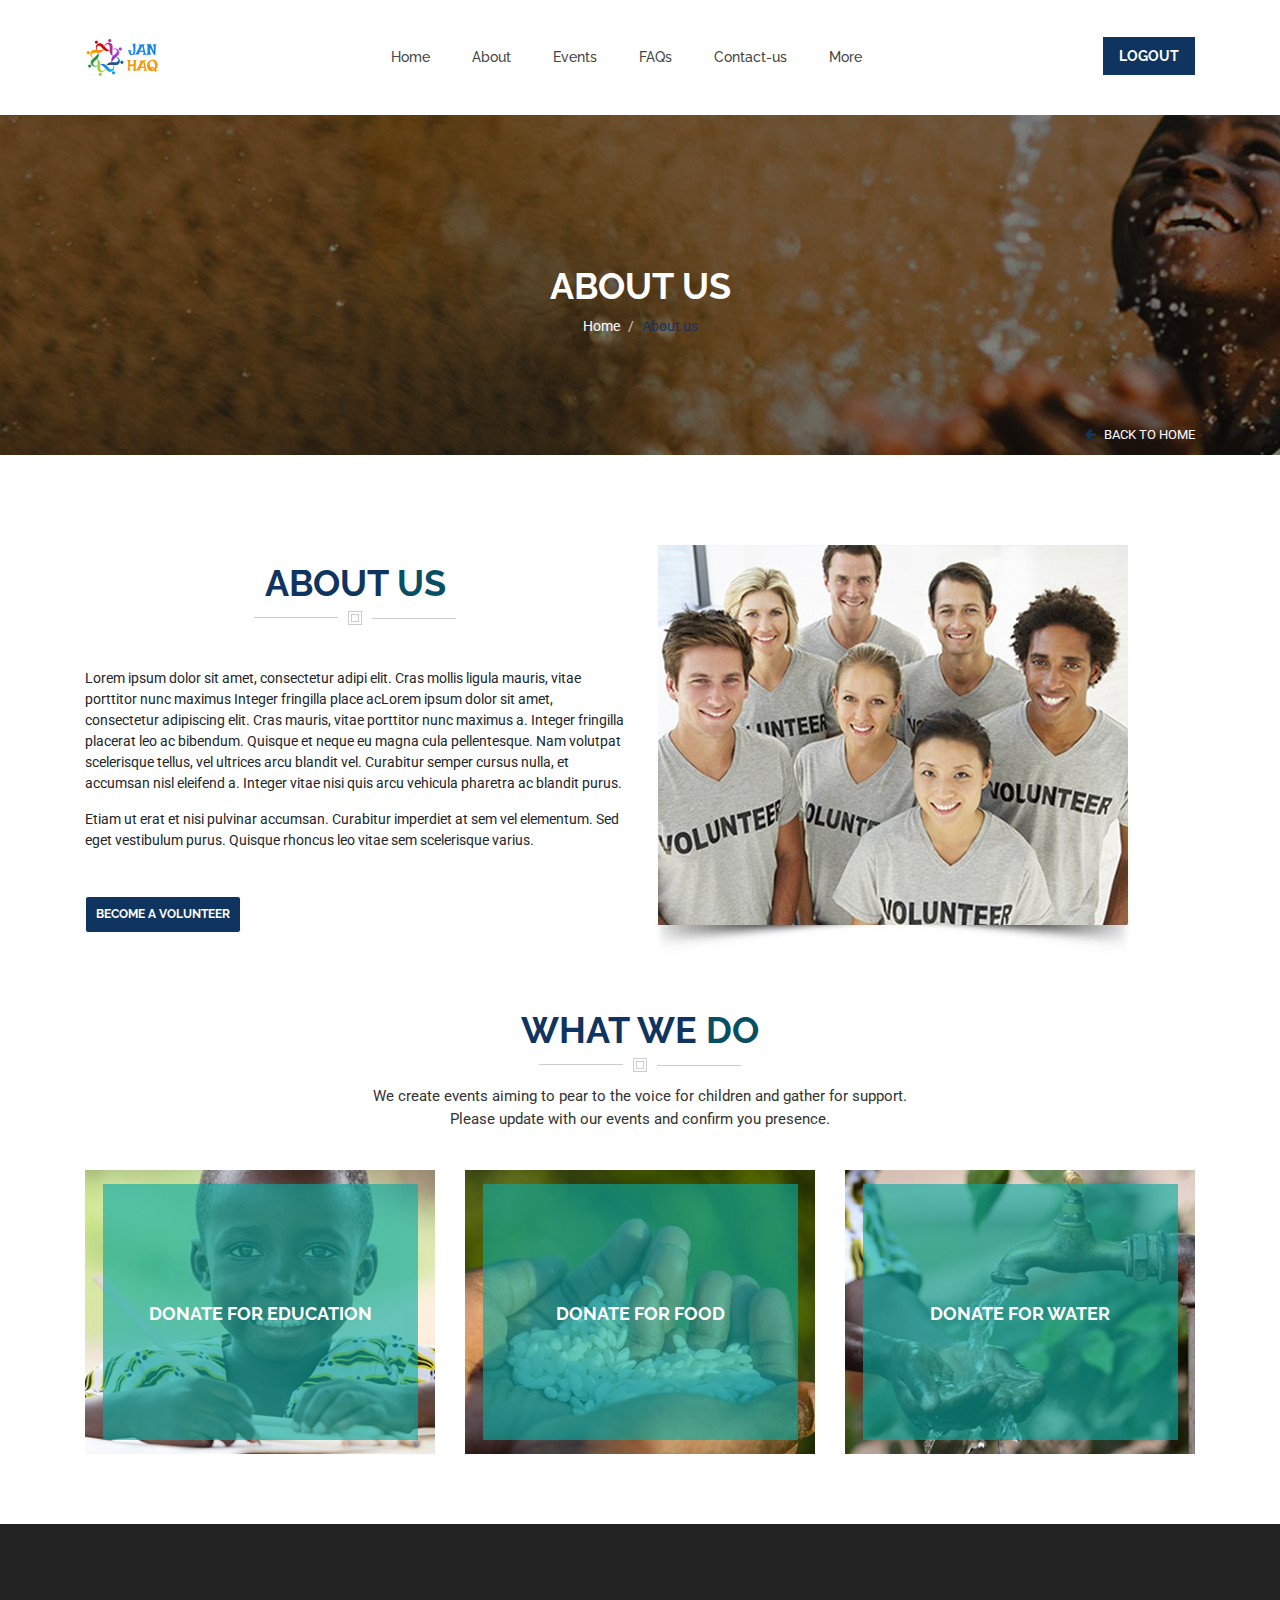
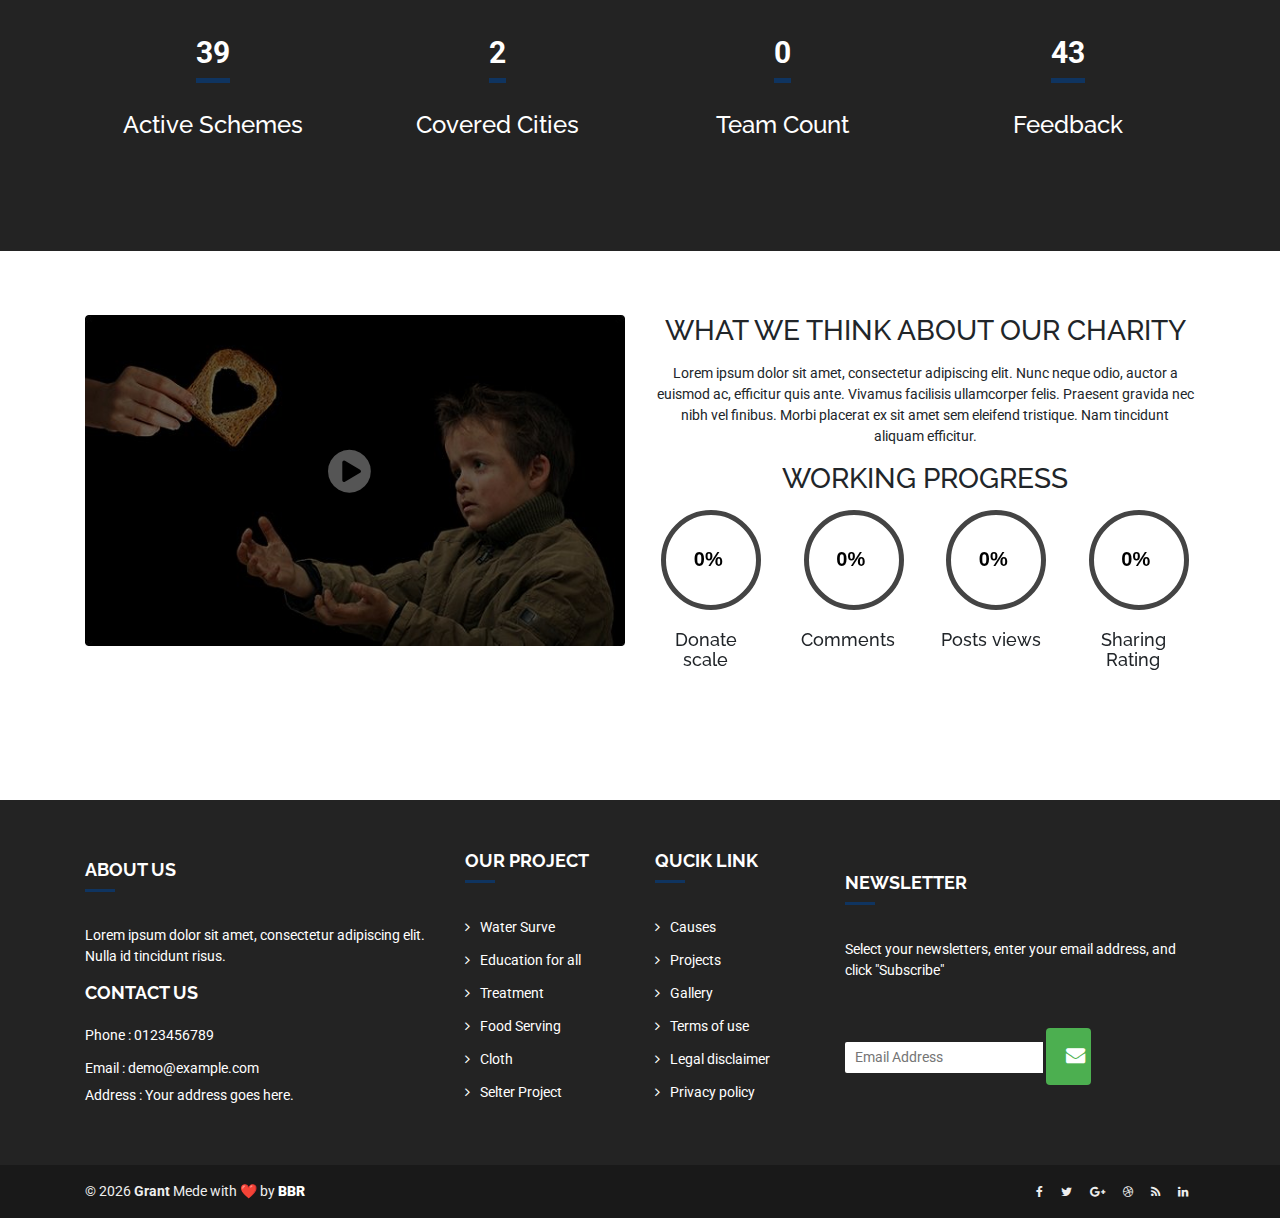
<file: about.html>
<!doctype html>
<html class="no-js" lang="en">
<head>
    <meta charset="utf-8">
    <meta http-equiv="x-ua-compatible" content="ie=edge">
    <title>ABOUT</title>
    <meta name="description" content="">
    <meta name="viewport" content="width=device-width, initial-scale=1">
    <link rel="shortcut icon" type="image/x-icon" href="img/favicon.ico">
    <link rel="stylesheet" href="master.css">
</head>
<body>
    <!-- Start main area -->
    <div class="main-area">
        <!-- Start header -->
        <header>
            <!-- Start header top -->
            <div class="header-top">
                <div class="container">
                    <div class="row">
                        <div class="col-md-5 col-lg-6">
                        </div>
                        <!-- <div class="col-md-7 col-lg-6">
                            <div class="call-to-action">
                                <nav>
                                    <ul>
                                        <li><a href="mailto:demo@example.com"><i class="fa fa-envelope" aria-hidden="true"></i> Email: demo@example.com</a></li>
                                        <li><a href="tel:0123456789"><i class="fa fa-phone" aria-hidden="true"></i> Phone: 0123456789</a></li>
                                    </ul>
                                </nav>
                            </div> -->
                        </div>
                    </div>
                </div>
            </div>
            <!-- End header top -->
            <!-- Start main menu area -->
            <div class="main-menu-area" id="sticker">
                <div class="container">
                    <div class="row">
                        <div class="col-md-3 col-6">
                            <div class="logo ptb-32">
                                <a href="index.html">
                                    <img src="img/Group 12.png" alt="">
                                </a>
                            </div>
                        </div>
                        <div class="col-md-9 col-6 position-relative">
                            <div class="main-menu">
                                <nav>
                                    <ul>
                                        <li><a href="index.html">Home</a></li>
                                        <li><a href="about.html">About</a></li>
                                        <li><a href="schemes.html   ">Events</a></li>
                                        <li><a href="faqs.html">FAQs</a></li>
                                        <li><a href="#">Contact-us</a>
                                            <ul class="drop-menu">
                                                <li><a href="contact-form.html">Contact Form</a></li>
                                                <li><a href="keep-in-touch.html">Keep In Touch</a></li>
                                                <!-- <li><a href="our-sponsors.html">Our Sponsors</a></li> -->
                                                <!-- <li><a href="our-volunteers.html">Our Volunteers</a></li> -->
                                            </ul>
                                        </li>
                                        <li><a href="#">More</a>
                                            <ul class="drop-menu">
                                                    <!-- <li><a href="causes.html">Causes</a></li> -->
                                                    <li><a href="our-gallery.html">Our Gallery</a></li>
                                                    <!-- <li><a href="services.html">Services</a></li> -->
                                                    <!-- <li><a href="comming-events.html">Up Comming Events</a></li> -->
                                                    <!-- <li><a href="what-we-do.html">What we do</a></li> -->
                                            </ul>
                                        </li>
                                    </ul>
                                </nav>
                            </div>
                            <div class="donate-button ptb-32">
                                <a class="waves-effect waves-light" href="https://janhaq-logout.vercel.app/">Logout</a>
                            </div>
                        </div>
                    </div>
                </div>
            </div>
            <!-- End main menu area -->
            <!-- Start mobile menu -->
            <div class="mobile-menu-area">
                <div class="container">
                    <div class="row">
                        <div class="mobile-menu">
                            <nav id="dropdown">
                                <ul class="nav">
                                    <li><a class="home" href="index.html">Home</a></li>
                                    <li><a href="about.html">About</a></li>
                                    <li><a href="faqs.html">FAQs</a>
                                    </li>
                                    <li><a href="#">More</a>
                                        <ul>
                                            <!-- <li><a href="causes.html">Causes</a></li> -->
                                            <li><a href="contact-form.html">Contact Form</a></li>
                                            <li><a href="our-gallery.html">Our Gallery</a></li>
                                            <!-- <li><a href="our-sponsors.html">Our Sponsors</a></li> -->
                                            <!-- <li><a href="our-volunteers.html">Our Volunteers</a></li> -->
                                            <!-- <li><a href="services.html">Services</a></li> -->
                                            <!-- <li><a href="up-comming-events.html">Up Comming Events</a></li> -->
                                            <!-- <li><a href="what-we-do.html">What we do</a></li> -->
                                        </ul>
                                    </li>
                                </ul>
                            </nav>
                        </div>
                    </div>
                </div>
            </div>
            <!-- End mobile menu -->
        </header>
        <!-- End header -->
        <!-- Start page title -->
        <section class="page-title-area">
            <div class="container">
                <div class="row">
                    <div class="col-sm-12 position-relative">
                        <div class="page-title text-center">
                            <h1>About us</h1>
                        </div>
                        <div class="breadcrumbs-area  text-center">
                            <ol class="breadcrumbs">
                                <li><a href="#">Home</a></li>
                                <li class="active">About us</li>
                            </ol>
                        </div>
                        <div class="back-home">
                            <a href="index.html"><i class="fa fa-arrow-left" aria-hidden="true"></i> BACK TO HOME</a>
                        </div>
                    </div>
                </div>
            </div>
        </section>
        <!-- End page title -->
        <!-- Start about content area -->
        <section class="about-content-area pt-90 pb-60">
            <div class="container">
                <div class="row gy-5">
                    <div class="col-lg-6">
                        <div class="about-content">
                            <!-- Start section title -->
                            <div class="section-title text-center">
                                <h2>About <span>Us</span></h2>
                                <img src="img/title-bottom.png" alt="">
                            </div>
                            <!-- End section title -->
                            <p>Lorem ipsum dolor sit amet, consectetur adipi elit. Cras mollis ligula mauris, vitae porttitor nunc maximus Integer fringilla place acLorem ipsum dolor sit amet, consectetur adipiscing elit. Cras mauris, vitae porttitor nunc
                                maximus a. Integer fringilla placerat leo ac bibendum. Quisque et neque eu magna cula pellentesque. Nam volutpat scelerisque tellus, vel ultrices arcu blandit vel. Curabitur semper cursus nulla, et accumsan nisl eleifend
                                a. Integer vitae nisi quis arcu vehicula pharetra ac blandit purus. </p>
                            <p>Etiam ut erat et nisi pulvinar accumsan. Curabitur imperdiet at sem vel elementum. Sed eget vestibulum purus. Quisque rhoncus leo vitae sem scelerisque varius.</p>
                            <div class="about-button btn-lg-f bo-ra-3">
                                <a href="#">Become a Volunteer</a>
                            </div>
                        </div>
                    </div>
                    <div class="col-lg-6">
                        <div class="about-image">
                            <img src="img/about/about-image.jpg" alt="">
                        </div>
                    </div>
                </div>
            </div>
        </section>
        <!-- End about content area -->
        <!-- Start what we do area -->
        <section class="what-we-do-area pb-70">
            <div class="container">
                <div class="row">
                    <!-- Start section title -->
                    <div class="col-sm-12">
                        <div class="section-title text-center">
                            <h2>What We <span>Do</span></h2>
                            <img src="img/title-bottom.png" alt="">
                            <p>We create events aiming to pear to the voice for children and gather for support. <br>Please update with our events and confirm you presence.</p>
                        </div>
                    </div>
                    <!-- End section title -->
                </div>
                <div class="row gy-4 what-we-do">
                    <!-- Start single we do -->
                    <div class="col-lg-4 col-md-6">
                        <div class="single-we-do">
                            <div class="we-do-image">
                                <img src="img/about/we-do-one.jpg" alt="">
                            </div>
                            <div class="we-do-text">
                                <h5>DONATE FOR EDUCATION</h5>
                            </div>
                        </div>
                    </div>
                    <!-- End single we do -->
                    <!-- Start single we do -->
                    <div class="col-lg-4 col-md-6">
                        <div class="single-we-do">
                            <div class="we-do-image">
                                <img src="img/about/we-do-two.jpg" alt="">
                            </div>
                            <div class="we-do-text">
                                <h5>DONATE FOR FOOD</h5>
                            </div>
                        </div>
                    </div>
                    <!-- End single we do -->
                    <!-- Start single we do -->
                    <div class="col-lg-4 col-md-6">
                        <div class="single-we-do">
                            <div class="we-do-image">
                                <img src="img/about/we-do-three.jpg" alt="">
                            </div>
                            <div class="we-do-text">
                                <h5>DONATE FOR WATER</h5>
                            </div>
                        </div>
                    </div>
                    <!-- End single we do -->
                </div>
            </div>
        </section>
        <!-- End what we do area -->
        <!-- Strt finish project -->
        <section class="finish-project ptb-114">
            <div class="container">
                <div class="row">
                    <!-- Start single project -->
                    <div class="col-md-3 col-6">
                        <div class="single-project text-center">
                            <h2 class="counter" data-count="550">0</h2>
                            <h3>Active Schemes</h3>
                        </div>
                    </div>
                    <!-- End single project -->
                    <!-- Start single project -->
                    <div class="col-md-3 col-6">
                        <div class="single-project text-center">
                            <h2 class="counter" data-count="30">0</h2>
                            <h3>Covered Cities</h3>
                        </div>
                    </div>
                    <!-- End single project -->
                    <!-- Start single project -->
                    <div class="col-md-3 col-6">
                        <div class="single-project text-center">
                            <h2 class="counter" data-count="4">0</h2>
                            <h3>Team Count</h3>
                        </div>
                    </div>
                    <!-- End single project -->
                    <!-- Start single project -->
                    <div class="col-md-3 col-6">
                        <div class="single-project text-center">
                            <h2 class="counter" data-count="600">0</h2>
                            <h3>Feedback</h3>
                        </div>
                    </div>
                    <!-- End single project -->
                </div>
            </div>
        </section>
        <!-- End finish project -->
        <!-- Start our volunteers area -->
        <!-- End our volunteers area -->
        <!-- Start video and skil area -->
        <section  section class="video-and-skil-area pb-90">
            <div class="container">
                <div class="row gy-5">
                    <div class="col-lg-6">
                        <div class="about-video">
                            <img src="img/about/video-image.jpg" alt="">
                            <a class="popup-youtube" href="http://www.youtube.com/watch?v=0O2aH4XLbto"><i class="fa fa-play-circle" aria-hidden="true"></i></a>
                        </div>
                    </div>
                    <div class="col-lg-6">
                        <div class="about-skill-text text-center">
                            <br>
                            <br>
                            <br>
                            <h3>WHAT WE THINK ABOUT OUR CHARITY</h3>
                            <p>Lorem ipsum dolor sit amet, consectetur adipiscing elit. Nunc neque odio, auctor a euismod ac, efficitur quis ante. Vivamus facilisis ullamcorper felis. Praesent gravida nec nibh vel finibus. Morbi placerat ex sit amet sem
                                eleifend tristique. Nam tincidunt aliquam efficitur. </p>
                        </div>
                        <div class="about-skill text-center">
                            <h3>WORKING PROGRESS</h3>
                            <div class="row">
                                <!-- single-skill start -->
                                <div class="col-sm-3 col-6">
                                    <div class="single-skill">
                                        <div class="progress-circular">
                                            <input type="text" class="knob" value="0" data-rel="85" data-linecap="round" data-width="100" data-bgcolor="#444444" data-fgcolor="#0AAAA0" data-thickness=".10" data-readonly="true" disabled>
                                            <h4 class="progress-h4">Donate scale</h4>
                                        </div>
                                    </div>
                                </div>
                                <!-- single-skill end -->
                                <!-- single-skill start -->
                                <div class="col-sm-3 col-6">
                                    <div class="single-skill">
                                        <div class="progress-circular">
                                            <input type="text" class="knob" value="0" data-rel="75" data-linecap="round" data-width="100" data-bgcolor="#444444" data-fgcolor="#0AAAA0" data-thickness=".10" data-readonly="true" disabled>
                                            <h4 class="progress-h4">Comments</h4>
                                        </div>
                                    </div>
                                </div>
                                <!-- single-skill end -->
                                <!-- single-skill start -->
                                <div class="col-sm-3 col-6">
                                    <div class="single-skill">
                                        <div class="progress-circular">
                                            <input type="text" class="knob" value="0" data-rel="65" data-linecap="round" data-width="100" data-bgcolor="#444444" data-fgcolor="#0AAAA0" data-thickness=".10" data-readonly="true" disabled>
                                            <h4 class="progress-h4">Posts views</h4>
                                        </div>
                                    </div>
                                </div>
                                <!-- single-skill end -->
                                <!-- single-skill start -->
                                <div class="col-sm-3 col-6">
                                    <div class="single-skill">
                                        <div class="progress-circular">
                                            <input type="text" class="knob" value="0" data-rel="55" data-linecap="round" data-width="100" data-bgcolor="#444444" data-fgcolor="#0AAAA0" data-thickness=".10" data-readonly="true" disabled>
                                            <h4 class="progress-h4">Sharing Rating</h4>
                                        </div>
                                    </div>
                                </div>
                                <!-- single-skill end -->
                            </div>
                        </div>
                    </div>
                </div>
            </div>
        </section>
        <!-- End video and skil area -->
        <!-- Start brand logo area -->
       
        <!-- End brand logo area -->
        <!-- Start footer -->
        <footer>
            <div class="footer-top pt-50 pb-50">
                <div class="footer-widget-area">
                    <div class="container">
                        <div class="row gy-4">
                            <!-- Start footer widget -->
                            <div class="col-sm-6 col-lg-4">
                                <div class="footer-widget widget-one">
                                    <div class="footer-widget-title">
                                        <h3>ABOUT US</h3>
                                    </div>
                                    <div class="widget-about-content">
                                        <p>Lorem ipsum dolor sit amet, consectetur adipiscing elit. Nulla id tincidunt risus. </p>
                                    </div>
                                    <div class="widget-contact-content">
                                        <h3>CONTACT US</h3>
                                        <a href="tel:0123456789">Phone : 0123456789</a>
                                        <a href="mailto:demo@example.com">Email :  demo@example.com</a>
                                        <p>Address : Your address goes here.</p>
                                    </div>
                                </div>
                            </div>
                            <!-- End footer widget -->
                            <!-- Start footer widget -->
                            <div class="col-sm-6 col-lg-2">
                                <div class="footer-widget widget-two">
                                    <div class="footer-widget-title">
                                        <h3>OUR PROJECT</h3>
                                    </div>
                                    <nav>
                                        <ul>
                                            <li><a href="#">Water Surve</a></li>
                                            <li><a href="#">Education for all</a></li>
                                            <li><a href="#">Treatment</a></li>
                                            <li><a href="#">Food Serving</a></li>
                                            <li><a href="#">Cloth</a></li>
                                            <li><a href="#">Selter Project</a></li>
                                        </ul>
                                    </nav>
                                </div>
                            </div>
                            <!-- End footer widget -->
                            <!-- Start footer widget -->
                            <div class="col-sm-6 col-lg-2">
                                <div class="footer-widget widget-two">
                                    <div class="footer-widget-title">
                                        <h3>QUCIK LINK</h3>
                                    </div>
                                    <nav>
                                        <ul>
                                            <li><a href="#">Causes</a></li>
                                            <li><a href="#">Projects</a></li>
                                            <li><a href="#">Gallery</a></li>
                                            <li><a href="#">Terms of use</a></li>
                                            <li><a href="#">Legal disclaimer</a></li>
                                            <li><a href="#">Privacy policy</a></li>
                                        </ul>
                                    </nav>
                                </div>
                            </div>
                            <!-- End footer widget -->
                            <!-- Start footer widget -->
                            <div class="col-sm-6 col-lg-4">
                                <div class="footer-widget widget-four">
                                    <div class="footer-widget-title">
                                        <h3>NEWSLETTER</h3>
                                    </div>
                                    <div class="widget-about-content">
                                        <p>Select your newsletters, enter your email address, and click "Subscribe"</p>
                                    </div>
                                    <div class="newslater">
                                        <form id="mc-form" class="mc-form form">
                                            <input id="mc-email" type="email" autocomplete="off" placeholder="Email Address">
                                            <button id="mc-submit" type="submit"><i class="fa fa-envelope" aria-hidden="true"></i></button>
                                        </form>
                                        <!-- mailchimp-alerts Start -->
                                        <div class="mailchimp-alerts text-centre">
                                            <div class="mailchimp-submitting"></div>
                                            <!-- mailchimp-submitting end -->
                                            <div class="mailchimp-success"></div>
                                            <!-- mailchimp-success end -->
                                            <div class="mailchimp-error"></div>
                                            <!-- mailchimp-error end -->
                                        </div>
                                        <!-- mailchimp-alerts end -->
                                    </div>
                                </div>
                            </div>
                            <!-- End footer widget -->
                        </div>
                    </div>
                </div>
            </div>
            <div class="footer-bottom">
                <div class="container">
                    <div class="row">
                        <div class="col-md-8">
                            <div class="copyright">
                                <p> &copy;
                                    <script>
                                        document.write(new Date().getFullYear() + ' ');
                                    </script> <strong> Grant  </strong> Mede with ❤️ by <a href="#" target="_blank"><strong>BBR</strong></a></a>
                                </p>
                            </div>
                        </div>
                        <div class="col-md-4">
                            <div class="footer-social">
                                <nav>
                                    <ul>
                                        <li><a href="#"><i class="fa fa-facebook" aria-hidden="true"></i></a></li>
                                        <li><a href="#"><i class="fa fa-twitter" aria-hidden="true"></i></a></li>
                                        <li><a href="#"><i class="fa fa-google-plus" aria-hidden="true"></i></a></li>
                                        <li><a href="#"><i class="fa fa-dribbble" aria-hidden="true"></i></a></li>
                                        <li><a href="#"><i class="fa fa-rss" aria-hidden="true"></i></a></li>
                                        <li><a href="#"><i class="fa fa-linkedin" aria-hidden="true"></i></a></li>
                                    </ul>
                                </nav>
                            </div>
                        </div>
                    </div>
                    <div class="" id="back-top"></div>
                </div>
            </div>
        </footer>
        <!-- End footer -->

    </div>
    <!-- End main area -->
    <!-- modernizr-3.6.0.min js
		============================================ -->
    <script src="js/vendor/modernizr-3.6.0.min.js"></script>

    <!-- jquery-3.6.0.min js
		============================================ -->
    <script src="js/vendor/jquery-3.6.0.min.js"></script>

    <!-- jquery-migrate-3.3.2.min js
		============================================ -->
    <script src="js/vendor/jquery-migrate-3.3.2.min.js"></script>

    <!-- bootstrap js
		============================================ -->
    <script src="js/bootstrap.bundle.min.js"></script>

    <!-- owl.carousel.min js
		============================================ -->
    <script src="js/owl.carousel.min.js"></script>

    <!-- jquery.nivo.slider.pack js
		============================================ -->
    <script src="js/jquery.nivo.slider.pack.js"></script>

    <!-- jquery.mixitup.min js
        ============================================ -->
    <script src="js/jquery.mixitup.min.js"></script>

    <!-- jquery.magnific-popup.min js
        ============================================ -->
    <script src="js/jquery.magnific-popup.min.js"></script>

    <!-- jquery.meanmenu js
        ============================================ -->
    <script src="js/jquery.meanmenu.js"></script>

    <!-- jquery.knob js
        ============================================ -->
    <script src="js/knob.js"></script>

    <!-- knob js
        ============================================ -->
    <script src="js/appear.js"></script>

    <!-- jquery.syotimer.min js
        ============================================ -->
    <script src="js/jquery.syotimer.min.js"></script>

    <!-- wow js
		============================================ -->
    <script src="js/wow.js"></script>

    <!-- jquery.scrollUp.min js
        ============================================ -->
    <script src="js/jquery.scrollUp.min.js"></script>

    <!-- jquery.ajaxchimp.min js
        ============================================ -->
    <script src="js/jquery.ajaxchimp.min.js"></script>

    <!-- plugins js
		============================================ -->
    <script src="js/plugins.js"></script>

    <script>
        new WOW().init();
    </script>

    <!-- styleswitch js
        ============================================ -->
    <script src="js/styleswitch.js"></script>

    <!-- main js
		============================================ -->
    <script src="js/main.js"></script>
</body>

</html>
</file>
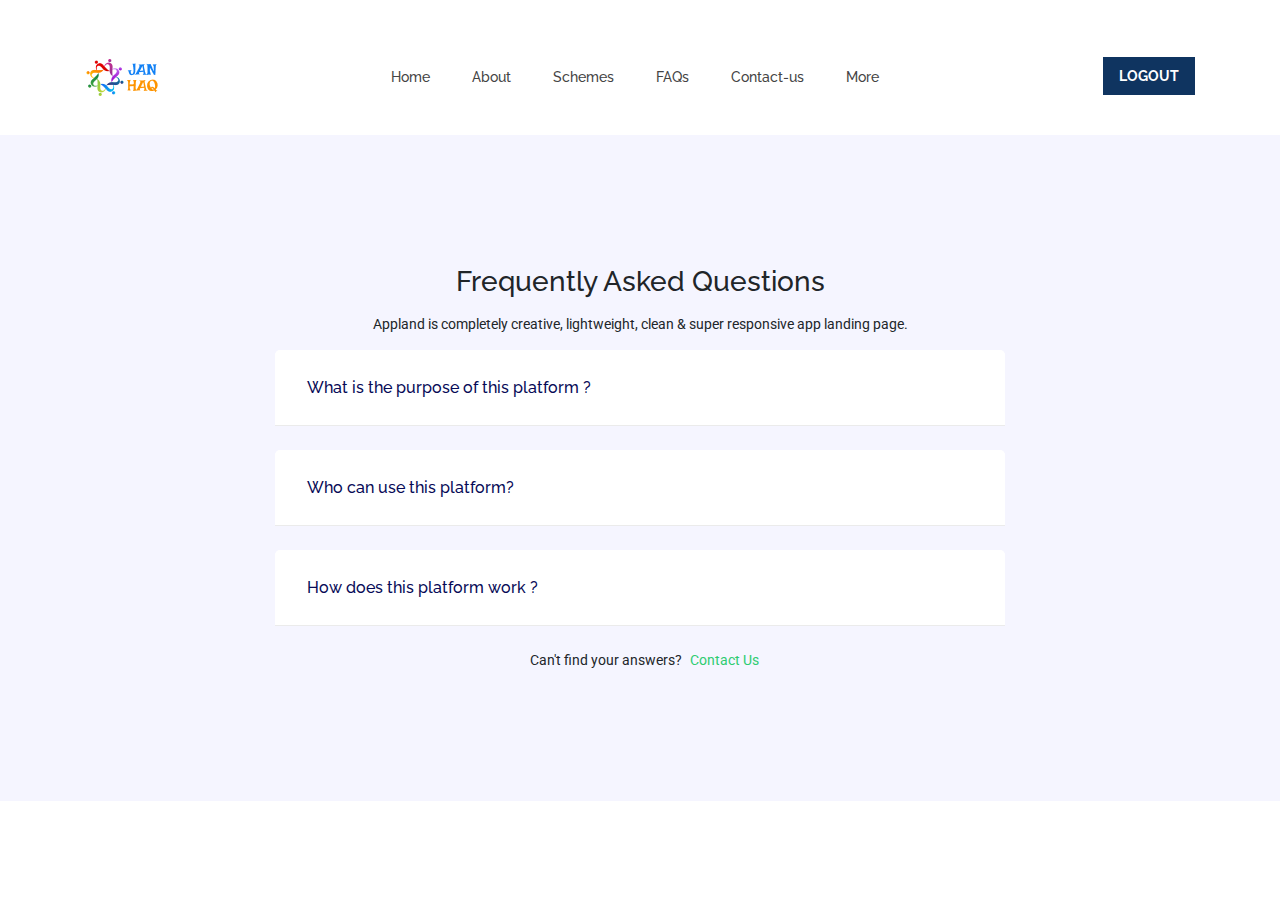
<file: faqs.html>
<!doctype html>
<html class="no-js" lang="en">
<head>
    <meta charset="utf-8">
    <meta http-equiv="x-ua-compatible" content="ie=edge">
    <title>FAQs</title>
    <meta name="description" content="">
    <meta name="viewport" content="width=device-width, initial-scale=1">
    <link rel="shortcut icon" type="image/x-icon" href="img/favicon.ico">
    <link rel="stylesheet" href="master.css">
    <link rel="stylesheet" href="./css/faq.css">
</head>
<body>
    <!-- Start main area -->
    <div class="main-area">
        <!-- Start header -->
        <header>
            <!-- Start header top -->
            <div class="header-top">
                <div class="container">
                    <div class="row">
                        <div class="col-md-5 col-lg-6">
                           
                        </div>
                        <div class="col-md-7 col-lg-6">
                           </div>
                    </div>
                </div>
            </div>
            <!-- End header top -->
            <!-- Start main menu area -->
            <div class="main-menu-area" id="sticker">
                <div class="container">
                    <div class="row">
                        <div class="col-md-3 col-6">
                            <div class="logo ptb-32">
                                <a href="index.html">
                                    <img src="img/Group 12.png" alt="">
                                </a>
                            </div>
                        </div>
                        <div class="col-md-9 col-6 position-relative">
                            <div class="main-menu">
                                <nav>
                                    <ul>
                                        <li><a href="index.html">Home</a></li>
                                        <li><a href="about.html">About</a></li>
                                        <!-- about.html -->
                                        <li><a href="schemes.html">Schemes</a></li>
                                        <!-- events.html -->
                                        <li><a href="faqs.html">FAQs</a></li>
                                        <!-- blog-details.html -->
                                        <li><a href="#">Contact-us</a>
                                            <ul class="drop-menu">
                                                <li><a href="contact-form.html">Contact Form</a></li>
                                                <li><a href="keep-in-touch.html">Keep In Touch</a></li>
                                                <!-- <li><a href="our-sponsors.html">Our Sponsors</a></li> -->
                                                <!-- <li><a href="our-volunteers.html">Our Volunteers</a></li> -->
                                            </ul>
                                        </li>
                                        <li><a href="#">More</a>
                                            <ul class="drop-menu">
                                                    <!-- <li><a href="causes.html">Causes</a></li> -->
                                                    <li><a href="our-gallery.html">Gallery</a></li>
                                            </ul>
                                        </li>
                                    </ul>
                                </nav>
                            </div>
                            <div class="donate-button ptb-32">
                                <a class="waves-effect waves-light" href="https://hackathon-piic-login.vercel.app/index.html/">Logout</a>
                            </div>
                        </div>
                    </div>
                </div>
            </div>
            <!-- End main menu area -->
            <!-- Start mobile menu -->
            <div class="mobile-menu-area">
                <div class="container">
                    <div class="row">
                        <div class="mobile-menu">
                            <nav id="dropdown">
                                <ul class="nav">
                                    <li><a class="home" href="index.html">Home</a></li>
                                    <li><a href="about.html">About</a></li>
                                    <li><a href="faqs.html">FAQs</a>
                                    </li>
                                    <li><a href="#">More</a>
                                        <ul>
                                            <!-- <li><a href="causes.html">Causes</a></li> -->
                                            <li><a href="contact-form.html">Contact Form</a></li>
                                            <li><a href="our-gallery.html">Gallery</a></li>

                                        </ul>
                                    </li>
                                </ul>
                            </nav>
                        </div>
                    </div>
                </div>
            </div>
            <!-- End mobile menu -->
        </header>
<!-- <body style="margin-left: 30px;"> -->

       <div class="faq_area section_padding_130" id="faq">
        <div class="container">
            <div class="row justify-content-center">
                <div class="col-12 col-sm-8 col-lg-6">
                    <!-- Section Heading-->
                    <div class="section_heading text-center wow fadeInUp" data-wow-delay="0.2s" style="visibility: visible; animation-delay: 0.2s; animation-name: fadeInUp;">
                        <h3><span>Frequently </span> Asked Questions</h3>
                        <p>Appland is completely creative, lightweight, clean &amp; super responsive app landing page.</p>
                        <div class="line"></div>
                    </div>
                </div>
            </div>
            <div class="row justify-content-center">
                <!-- FAQ Area-->
                <div class="col-12 col-sm-10 col-lg-8">
                    <div class="accordion faq-accordian" id="faqAccordion">
                        <div class="card border-0 wow fadeInUp" data-wow-delay="0.2s" style="visibility: visible; animation-delay: 0.2s; animation-name: fadeInUp;">
                            <div class="card-header" id="headingOne">
                                <h6 class="mb-0 collapsed" data-toggle="collapse" data-target="#collapseOne" aria-expanded="true" aria-controls="collapseOne">What is the purpose of this platform ?<span class="lni-chevron-up"></span></h6>
                            </div>
                            <div class="collapse" id="collapseOne" aria-labelledby="headingOne" data-parent="#faqAccordion">
                                <div class="card-body">
                                    <p>This platform aims to provide information and simplify the process for beneficiaries to access government schemes and programs.</p>
                                </div>
                            </div>
                        </div>
                        <div class="card border-0 wow fadeInUp" data-wow-delay="0.3s" style="visibility: visible; animation-delay: 0.3s; animation-name: fadeInUp;">
                            <div class="card-header" id="headingTwo">
                                <h6 class="mb-0 collapsed" data-toggle="collapse" data-target="#collapseTwo" aria-expanded="true" aria-controls="collapseTwo">Who can use this platform? <span class="lni-chevron-up"></span></h6>
                            </div>
                            <div class="collapse" id="collapseTwo" aria-labelledby="headingTwo" data-parent="#faqAccordion">
                                <div class="card-body">
                                    <p>Anyone who is eligible for government schemes and programs can use this platform to access information and apply for benefits.</p>
                                    
                                </div>
                            </div>
                        </div>
                        <div class="card border-0 wow fadeInUp" data-wow-delay="0.4s" style="visibility: visible; animation-delay: 0.4s; animation-name: fadeInUp;">
                            <div class="card-header" id="headingThree">
                                <h6 class="mb-0 collapsed" data-toggle="collapse" data-target="#collapseThree" aria-expanded="true" aria-controls="collapseThree">How does this platform work ?<span class="lni-chevron-up"></span></h6>
                            </div>
                            <div class="collapse" id="collapseThree" aria-labelledby="headingThree" data-parent="#faqAccordion">
                                <div class="card-body">
                                    <p>The platform provides information about government schemes and programs, including eligibility criteria, application processes, required documents, and other relevant details. It also provides a streamlined process for beneficiaries to apply for benefits, track their applications, and receive updates on the status of their applications.</p>
                                </div>
                            </div>
                        </div>
                    </div>


                    <!-- Support Button-->
                    <div class="support-button text-center d-flex align-items-center justify-content-center mt-4 wow fadeInUp" data-wow-delay="0.5s" style="visibility: visible; animation-delay: 0.5s; animation-name: fadeInUp;">
                        <i class="lni-emoji-sad"></i>
                        <p class="mb-0 px-2">Can't find your answers?</p>
                        <a href="contact-form.html"> Contact us</a>
                    </div>
                </div>
            </div>
        </div>
    </div>
    <script src="http://code.jquery.com/jquery-1.10.2.min.js"></script>
<script src="https://cdn.jsdelivr.net/npm/bootstrap@4.5.0/dist/js/bootstrap.bundle.min.js"></script>
<script type="text/javascript">
	
</script>
</body>
</html>
</file>
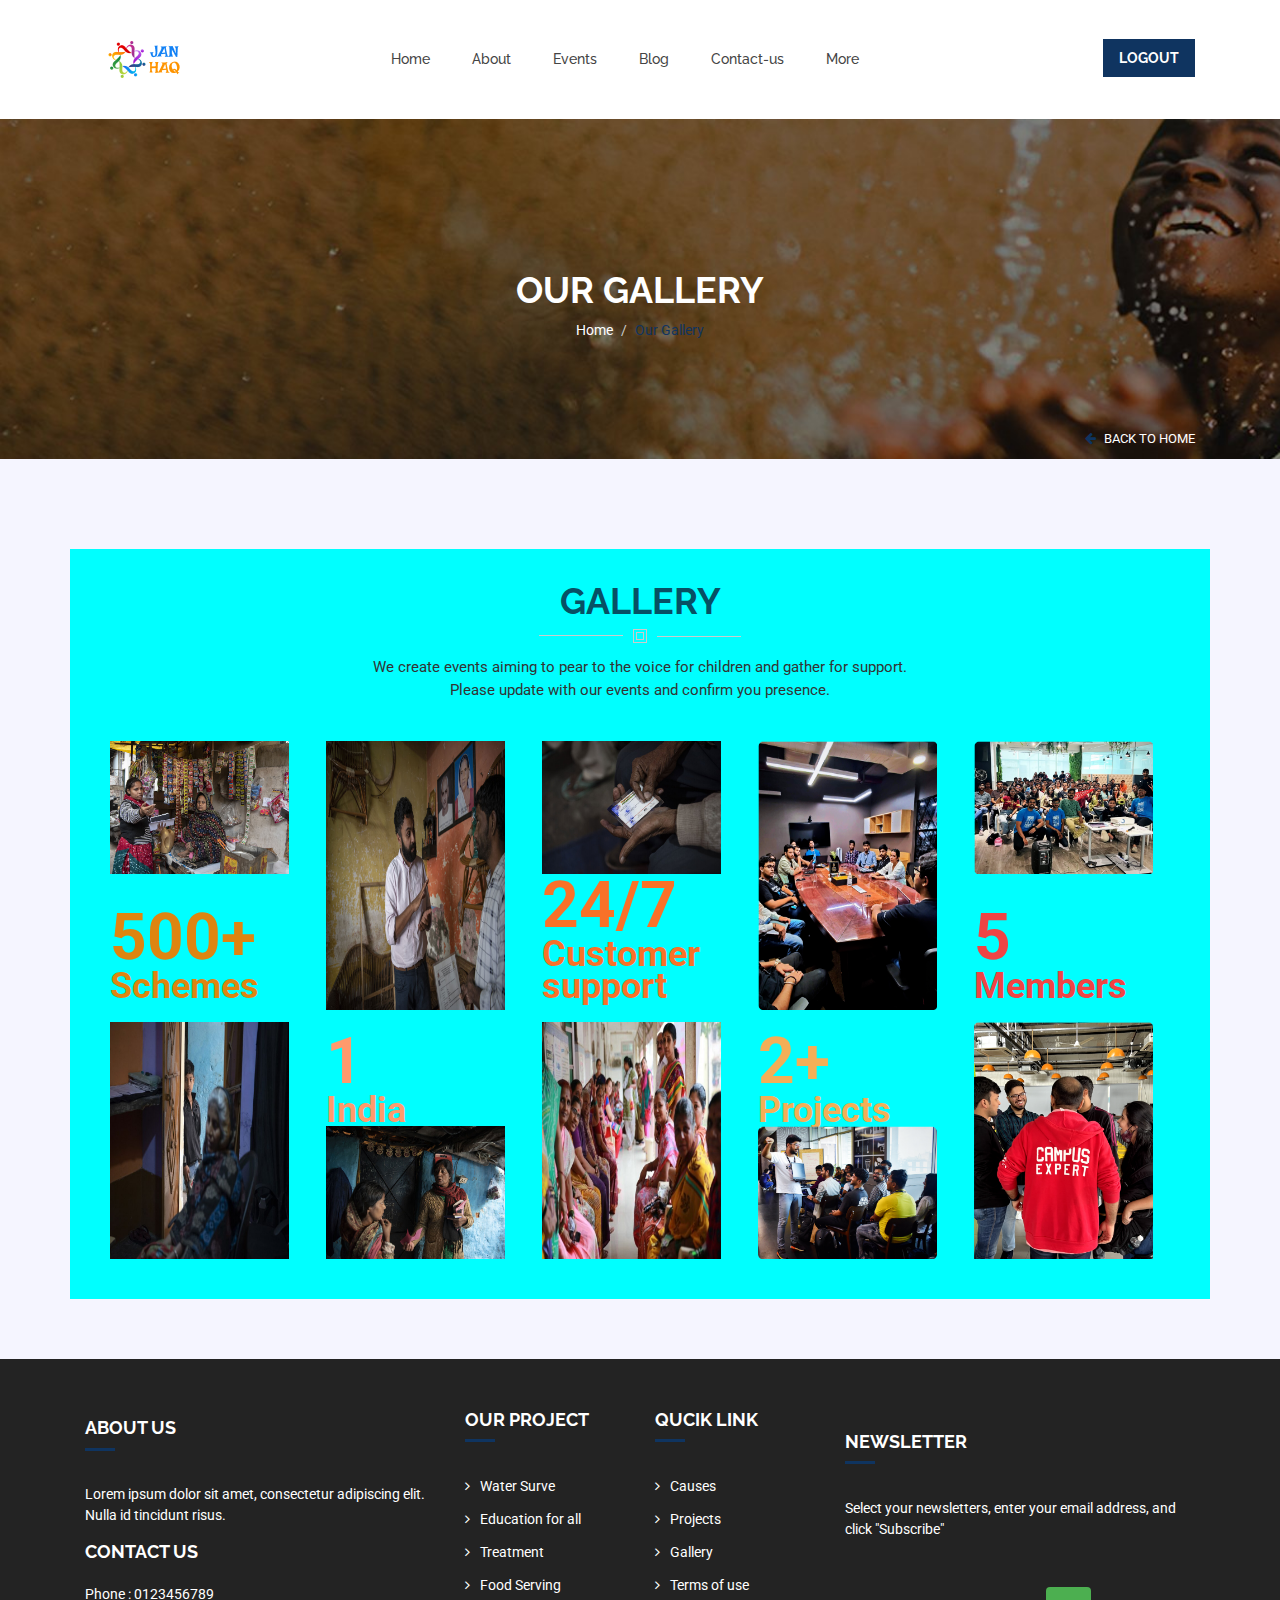
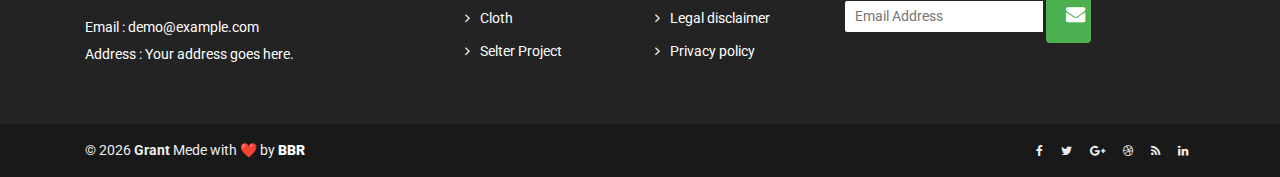
<file: our-gallery.html>
<!doctype html>
<html class="no-js" lang="en">
<head>
    <meta charset="utf-8">
    <meta http-equiv="x-ua-compatible" content="ie=edge">
    <title>OUR GALLERY</title>
    <meta name="description" content="">
    <meta name="viewport" content="width=device-width, initial-scale=1">
    <link rel="shortcut icon" type="image/x-icon" href="img/favicon.ico">
    <link rel="stylesheet" href="master.css">
</head>
<body>
    <!-- Start main area -->
    <div class="main-area">
        <!-- Start header -->
        <header>
            <!-- Start header top -->
            <div class="header-top">
                <div class="container">
                    <div class="row">
                        <div class="col-md-5 col-lg-6">
                            <!-- <div class="top-social">
                                <nav>
                                    <ul>
                                        <li><a href="#">Follow Us On:</a></li>
                                        <li><a href="#"><i class="fa fa-facebook" aria-hidden="true"></i></a></li>
                                        <li><a href="#"><i class="fa fa-twitter" aria-hidden="true"></i></a></li>
                                        <li><a href="#"><i class="fa fa-google-plus" aria-hidden="true"></i></a></li>
                                        <li><a href="#"><i class="fa fa-dribbble" aria-hidden="true"></i></a></li>
                                        <li><a href="#"><i class="fa fa-rss" aria-hidden="true"></i></a></li>
                                        <li><a href="#"><i class="fa fa-linkedin" aria-hidden="true"></i></a></li>
                                    </ul>
                                </nav> -->
                            <!-- </div> -->
                        </div>
                        <!-- <div class="col-md-7 col-lg-6">
                            <div class="call-to-action">
                                <nav>
                                    <ul>
                                        <li><a href="mailto:demo@example.com"><i class="fa fa-envelope" aria-hidden="true"></i> Email: demo@example.com</a></li>
                                        <li><a href="tel:0123456789"><i class="fa fa-phone" aria-hidden="true"></i> Phone: 0123456789</a></li>
                                    </ul>
                                </nav>
                            </div> -->
                        <!-- </div> -->
                    </div>
                </div>
            </div>
            <!-- End header top -->
            <!-- Start main menu area -->
            <div class="main-menu-area" id="sticker">
                <div class="container">
                    <div class="row">
                        <div class="col-md-3 col-6">
                            <div class="logo ptb-32">
                                <a href="index.html">
                                    <img src="img/logo.png" alt="">
                                </a>
                            </div>
                        </div>
                        <div class="col-md-9 col-6 position-relative">
                            <div class="main-menu">
                                <nav>
                                    <ul>
                                        <li><a href="index.html">Home</a></li>
                                        <li><a href="about.html">About</a></li>
                                        <li><a href="schemes.html">Events</a></li>
                                        <li><a href="faqs.html">Blog</a></li>
                                        <li><a href="#">Contact-us</a>
                                            <ul class="drop-menu">
                                                <li><a href="contact-form.html">Contact Form</a></li>
                                                <li><a href="keep-in-touch.html">Keep In Touch</a></li>
                                                <!-- <li><a href="our-sponsors.html">Our Sponsors</a></li> -->
                                                <!-- <li><a href="our-volunteers.html">Our Volunteers</a></li> -->
                                            </ul>
                                        </li>
                                        <li><a href="#">More</a>
                                            <ul class="drop-menu">
                                                    <!-- <li><a href="causes.html">Causes</a></li> -->
                                                    <li><a href="our-gallery.html">Our Gallery</a></li>
                                                    <!-- <li><a href="services.html">Services</a></li> -->
                                                    <!-- <li><a href="up-comming-events.html">Up Comming Events</a></li> -->
                                                    <!-- <li><a href="what-we-do.html">What we do</a></li> -->
                                            </ul>
                                        </li>
                                    </ul>
                                </nav>
                            </div>
                            <div class="donate-button ptb-32">
                                <a class="waves-effect waves-light" href="">Logout</a>
                            </div>
                        </div>
                    </div>
                </div>
            </div>
            <!-- End main menu area -->
            <!-- Start mobile menu -->
            <div class="mobile-menu-area">
                <div class="container">
                    <div class="row">
                        <div class="mobile-menu">
                            <nav id="dropdown">
                                <ul class="nav">
                                    <li><a class="home" href="index.html">Home</a></li>
                                    <li><a href="about.html">About</a></li>
                                    <li><a href="faqs.html">FAQs</a>
                                    </li>
                                    <li><a href="#">More</a>
                                        <ul>
                                            <!-- <li><a href="causes.html">Causes</a></li> -->
                                            <li><a href="contact-form.html">Contact Form</a></li>
                                            <li><a href="our-gallery.html">Our Gallery</a></li>
                                            <!-- <li><a href="our-sponsors.html">Our Sponsors</a></li> -->
                                            <!-- <li><a href="our-volunteers.html">Our Volunteers</a></li> -->
                                            <!-- <li><a href="services.html">Services</a></li> -->
                                            <!-- <li><a href="up-comming-events.html">Up Comming Events</a></li> -->
                                            <!-- <li><a href="what-we-do.html">What we do</a></li> -->
                                        </ul>
                                    </li>
                                </ul>
                            </nav>
                        </div>
                    </div>
                </div>
            </div>
            <!-- End mobile menu -->
        </header>
        <!-- End header -->
        <!-- Start page title -->
        <section class="page-title-area">
            <div class="container">
                <div class="row">
                    <div class="col-sm-12 position-relative">
                        <div class="page-title text-center">
                            <h1>Our Gallery</h1>
                        </div>
                        <div class="breadcrumbs-area  text-center">
                            <ol class="breadcrumbs">
                                <li><a href="#">Home</a></li>
                                <li class="active">Our Gallery</li>
                            </ol>
                        </div>
                        <div class="back-home">
                            <a href="index.html"><i class="fa fa-arrow-left" aria-hidden="true"></i> BACK TO HOME</a>
                        </div>
                    </div>
                </div>
            </div>
        </section>
        <!-- End page title -->
        <!-- Start our gallery -->
        <section class="our-gallery pt-90 pb-60" style="background-color: #F5F5FF;">
            <div class="container" style="background-color: aqua; padding: 40px;" >
                <div class="row">
                    <!-- Start section title -->
                    <div class="col-sm-12">
                        <div class="section-title text-center">
                            <h2><span>Gallery</span></h2>
                            <img src="img/title-bottom.png" alt="">
                            <p>We create events aiming to pear to the voice for children and gather for support. <br>Please update with our events and confirm you presence.</p>
                        </div>
                    </div>
                    <!-- End section title -->
                        <div data-chakra-component="CFlex" class="css-10ypb2t" data-v-0414cb43>
                            <div data-chakra-component="CGrid" class="css-sou0d8" data-v-0414cb43>
                                <div data-chakra-component="CGridItem" class="css-12lxn60" data-v-0414cb43>
                                    <div data-chakra-component="CFlex" class="css-1b6n4o1" data-v-0414cb43><img src="Hackitsapiens.tech/flop/img/1.22fd359.jpg" data-v-0414cb43>
                                        <div data-chakra-component="CBox" class="css-muh9sz" data-v-0414cb43>
                                            <div class="number hackers" data-v-0414cb43>500+</div>
                                            <div mt="2rem" class="category hackers" data-v-0414cb43>Schemes</div>
                                        </div>
                                    </div>
                                </div>
                                <div data-chakra-component="CGridItem" class="css-17wiz92" data-v-0414cb43><img src="Hackitsapiens.tech/flop/img/2.7bef3a5.jpg" data-v-0414cb43></div>
                                <div data-chakra-component="CGridItem" class="css-stn40f" data-v-0414cb43><img src="Hackitsapiens.tech/flop/img/HQ_SK_16-scaled (1).jpg" data-v-0414cb43></div>
                                <div data-chakra-component="CGridItem" class="css-9muadm" data-v-0414cb43>
                                    <div data-chakra-component="CFlex" class="css-1b6n4o1" data-v-0414cb43>
                                        <div data-chakra-component="CBox" class="css-12i9v95" data-v-0414cb43>
                                            <div class="number countries" data-v-0414cb43>1</div>
                                            <div class="category countries" data-v-0414cb43>India</div>
                                        </div> <img src="Hackitsapiens.tech/flop/img/HQ_SK_20 (1).jpg" data-v-0414cb43></div>
                                </div>
                                <div data-chakra-component="CGridItem" class="css-1chjc8n" data-v-0414cb43>
                                    <div data-chakra-component="CFlex" class="css-1iwsc53" data-v-0414cb43>
                                        <div data-chakra-component="CBox" class="css-1n4lu7j" data-v-0414cb43>
                                            <div class="number hours" data-v-0414cb43>24/7</div>
                                            <div class="category hours" data-v-0414cb43>Customer support</div>
                                        </div> <img src="Hackitsapiens.tech/flop/img/HQ_SK_18 (2).jpg" data-v-0414cb43></div>
                                </div>
                                <div data-chakra-component="CGridItem" class="css-1he3fc6" data-v-0414cb43><img src="Hackitsapiens.tech/flop/img/women-waiting-L-701x467 (2).jpg" data-v-0414cb43></div>
                                <div data-chakra-component="CGridItem" class="css-3gpj96" data-v-0414cb43><img src="Hackitsapiens.tech/flop/img/7.73272f6.png" data-v-0414cb43></div>
                                <div data-chakra-component="CGridItem" class="css-34swx9" data-v-0414cb43>
                                    <div data-chakra-component="CFlex" class="css-1b6n4o1" data-v-0414cb43>
                                        <div data-chakra-component="CBox" class="css-12i9v95" data-v-0414cb43>
                                            <div class="number projects" data-v-0414cb43>2+</div>
                                            <div class="category projects" data-v-0414cb43>Projects</div>
                                        </div> <img src="Hackitsapiens.tech/flop/img/8.c3d33f3.png" data-v-0414cb43></div>
                                </div>
                                <div data-chakra-component="CGridItem" class="css-1pfcx1i" data-v-0414cb43>
                                    <div data-chakra-component="CFlex" class="css-1iwsc53" data-v-0414cb43>
                                        <div data-chakra-component="CBox" class="css-1n4lu7j" data-v-0414cb43>
                                            <div class="number workshops" data-v-0414cb43>5</div>
                                            <div class="category workshops" data-v-0414cb43>Members</div>
                                        </div> <img src="Hackitsapiens.tech/flop/img/9.280d013.png" data-v-0414cb43></div>
                                </div>
                                <div data-chakra-component="CGridItem" class="css-1uhfr2d" data-v-0414cb43><img src="Hackitsapiens.tech/flop/img/10.3b5184f.png" data-v-0414cb43></div>
                            </div>
                        </div>
                    </div>
                    
                    
                    
                    
                    <!-- End single gallery -->
                </div>
            </div>
        </section>
        <!-- End our gallery -->
        <!-- Start footer -->
        <footer>
            <div class="footer-top pt-50 pb-50">
                <div class="footer-widget-area">
                    <div class="container">
                        <div class="row gy-4">
                            <!-- Start footer widget -->
                            <div class="col-sm-6 col-lg-4">
                                <div class="footer-widget widget-one">
                                    <div class="footer-widget-title">
                                        <h3>ABOUT US</h3>
                                    </div>
                                    <div class="widget-about-content">
                                        <p>Lorem ipsum dolor sit amet, consectetur adipiscing elit. Nulla id tincidunt risus. </p>
                                    </div>
                                    <div class="widget-contact-content">
                                        <h3>CONTACT US</h3>
                                        <a href="tel:0123456789">Phone : 0123456789</a>
                                        <a href="mailto:demo@example.com">Email :  demo@example.com</a>
                                        <p>Address : Your address goes here.</p>
                                    </div>
                                </div>
                            </div>
                            <!-- End footer widget -->
                            <!-- Start footer widget -->
                            <div class="col-sm-6 col-lg-2">
                                <div class="footer-widget widget-two">
                                    <div class="footer-widget-title">
                                        <h3>OUR PROJECT</h3>
                                    </div>
                                    <nav>
                                        <ul>
                                            <li><a href="#">Water Surve</a></li>
                                            <li><a href="#">Education for all</a></li>
                                            <li><a href="#">Treatment</a></li>
                                            <li><a href="#">Food Serving</a></li>
                                            <li><a href="#">Cloth</a></li>
                                            <li><a href="#">Selter Project</a></li>
                                        </ul>
                                    </nav>
                                </div>
                            </div>
                            <!-- End footer widget -->
                            <!-- Start footer widget -->
                            <div class="col-sm-6 col-lg-2">
                                <div class="footer-widget widget-two">
                                    <div class="footer-widget-title">
                                        <h3>QUCIK LINK</h3>
                                    </div>
                                    <nav>
                                        <ul>
                                            <li><a href="#">Causes</a></li>
                                            <li><a href="#">Projects</a></li>
                                            <li><a href="#">Gallery</a></li>
                                            <li><a href="#">Terms of use</a></li>
                                            <li><a href="#">Legal disclaimer</a></li>
                                            <li><a href="#">Privacy policy</a></li>
                                        </ul>
                                    </nav>
                                </div>
                            </div>
                            <!-- End footer widget -->
                            <!-- Start footer widget -->
                            <div class="col-sm-6 col-lg-4">
                                <div class="footer-widget widget-four">
                                    <div class="footer-widget-title">
                                        <h3>NEWSLETTER</h3>
                                    </div>
                                    <div class="widget-about-content">
                                        <p>Select your newsletters, enter your email address, and click "Subscribe"</p>
                                    </div>
                                    <div class="newslater">
                                        <form id="mc-form" class="mc-form form">
                                            <input id="mc-email" type="email" autocomplete="off" placeholder="Email Address">
                                            <button id="mc-submit" type="submit"><i class="fa fa-envelope" aria-hidden="true"></i></button>
                                        </form>
                                        <!-- mailchimp-alerts Start -->
                                        <div class="mailchimp-alerts text-centre">
                                            <div class="mailchimp-submitting"></div>
                                            <!-- mailchimp-submitting end -->
                                            <div class="mailchimp-success"></div>
                                            <!-- mailchimp-success end -->
                                            <div class="mailchimp-error"></div>
                                            <!-- mailchimp-error end -->
                                        </div>
                                        <!-- mailchimp-alerts end -->
                                    </div>
                                </div>
                            </div>
                            <!-- End footer widget -->
                        </div>
                    </div>
                </div>
            </div>
            <div class="footer-bottom">
                <div class="container">
                    <div class="row">
                        <div class="col-md-8">
                            <div class="copyright">
                                <p> &copy;
                                    <script>
                                        document.write(new Date().getFullYear() + ' ');
                                    </script> <strong> Grant  </strong> Mede with ❤️ by <a href="#" target="_blank"><strong>BBR</strong></a></a>
                                </p>
                            </div>
                        </div>
                        <div class="col-md-4">
                            <div class="footer-social">
                                <nav>
                                    <ul>
                                        <li><a href="#"><i class="fa fa-facebook" aria-hidden="true"></i></a></li>
                                        <li><a href="#"><i class="fa fa-twitter" aria-hidden="true"></i></a></li>
                                        <li><a href="#"><i class="fa fa-google-plus" aria-hidden="true"></i></a></li>
                                        <li><a href="#"><i class="fa fa-dribbble" aria-hidden="true"></i></a></li>
                                        <li><a href="#"><i class="fa fa-rss" aria-hidden="true"></i></a></li>
                                        <li><a href="#"><i class="fa fa-linkedin" aria-hidden="true"></i></a></li>
                                    </ul>
                                </nav>
                            </div>
                        </div>
                    </div>
                    <div class="" id="back-top"></div>
                </div>
            </div>
        </footer>
        <!-- End footer -->
    </div>
    <!-- End main area -->

    <!-- modernizr-3.6.0.min js
		============================================ -->
    <script src="js/vendor/modernizr-3.6.0.min.js"></script>

    <!-- jquery-3.6.0.min js
		============================================ -->
    <script src="js/vendor/jquery-3.6.0.min.js"></script>

    <!-- jquery-migrate-3.3.2.min js
		============================================ -->
    <script src="js/vendor/jquery-migrate-3.3.2.min.js"></script>

    <!-- bootstrap js
		============================================ -->
    <script src="js/bootstrap.bundle.min.js"></script>

    <!-- owl.carousel.min js
		============================================ -->
    <script src="js/owl.carousel.min.js"></script>

    <!-- jquery.nivo.slider.pack js
		============================================ -->
    <script src="js/jquery.nivo.slider.pack.js"></script>

    <!-- jquery.mixitup.min js
        ============================================ -->
    <script src="js/jquery.mixitup.min.js"></script>

    <!-- jquery.magnific-popup.min js
        ============================================ -->
    <script src="js/jquery.magnific-popup.min.js"></script>

    <!-- jquery.meanmenu js
        ============================================ -->
    <script src="js/jquery.meanmenu.js"></script>

    <!-- jquery.syotimer.min js
        ============================================ -->
    <script src="js/jquery.syotimer.min.js"></script>

    <!-- wow js
		============================================ -->
    <script src="js/wow.js"></script>

    <!-- jquery.scrollUp.min js
        ============================================ -->
    <script src="js/jquery.scrollUp.min.js"></script>

    <!-- jquery.ajaxchimp.min js
        ============================================ -->
    <script src="js/jquery.ajaxchimp.min.js"></script>

    <!-- plugins js
		============================================ -->
    <script src="js/plugins.js"></script>

    <script>
        new WOW().init();
    </script>

    <!-- styleswitch js
        ============================================ -->
    <script src="js/styleswitch.js"></script>

    <!-- main js
		============================================ -->
    <script src="js/main.js"></script>
</body>

</html>
</file>
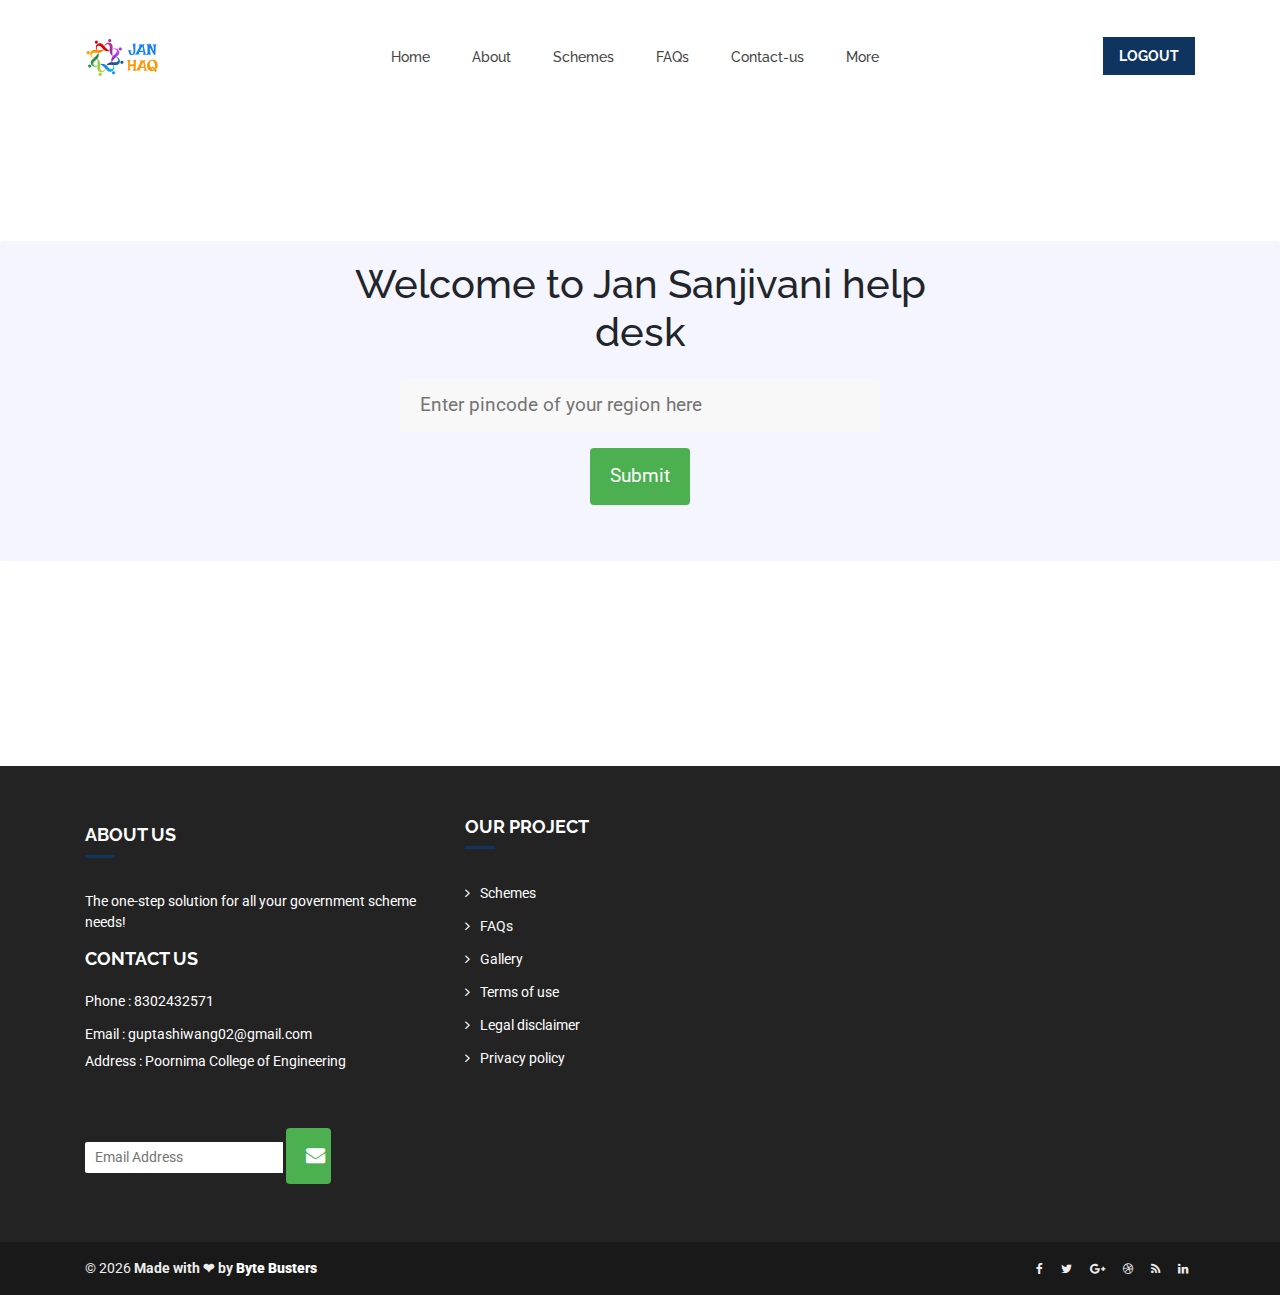
<file: pincode.html>
<!doctype html>
<html class="no-js" lang="en">
<head>
    <meta charset="utf-8">
    <meta http-equiv="x-ua-compatible" content="ie=edge">
    <title>PINCODE</title>
    <meta name="description" content="">
    <meta name="viewport" content="width=device-width, initial-scale=1">
    <link rel="shortcut icon" type="image/x-icon" href="img/favicon.ico">
    <link rel="stylesheet" href="master.css">

</head>
<body>
    <!-- Start main area -->
    <div class="main-area">
        <!-- Start header -->
        <header>
            <!-- Start header top -->
            <div class="header-top">
                <div class="container">
                    <div class="row">
                        <div class="col-md-5 col-lg-6">
                            <!-- <div class="top-social"> -->
                                <!-- <nav> -->
                                    <!-- <ul>
                                        <li><a href="#">Follow Us On:</a></li>
                                        <li><a href="#"><i class="fa fa-facebook" aria-hidden="true"></i></a></li>
                                        <li><a href="#"><i class="fa fa-twitter" aria-hidden="true"></i></a></li>
                                        <li><a href="#"><i class="fa fa-google-plus" aria-hidden="true"></i></a></li>
                                        <li><a href="#"><i class="fa fa-dribbble" aria-hidden="true"></i></a></li>
                                        <li><a href="#"><i class="fa fa-rss" aria-hidden="true"></i></a></li>
                                        <li><a href="#"><i class="fa fa-linkedin" aria-hidden="true"></i></a></li>
                                    </ul> -->
                                <!-- </nav> -->
                            <!-- </div> -->
                        </div>
                        <div class="col-md-7 col-lg-6">
                            <!-- <div class="call-to-action"> -->
                                <!-- <nav>
                                    <ul>
                                        <li><a href="mailto:demo@example.com"><i class="fa fa-envelope" aria-hidden="true"></i> Email: demo@example.com</a></li>
                                        <li><a href="tel:0123456789"><i class="fa fa-phone" aria-hidden="true"></i> Phone: 0123456789</a></li>
                                    </ul> -->
                                <!-- </nav> -->
                            <!-- </div> -->
                        </div>
                    </div>
                </div>
            </div>
            <!-- End header top -->
            <!-- Start main menu area -->
            <div class="main-menu-area" id="sticker">
                <div class="container">
                    <div class="row">
                        <div class="col-md-3 col-6">
                            <div class="logo ptb-32">
                                <a href="index.html">
                                    <img src="img/Group 12.png" alt="">
                                </a>
                            </div>
                        </div>
                        <div class="col-md-9 col-6 position-relative">
                            <div class="main-menu">
                                <nav>
                                    <ul>
                                        <li><a href="index.html">Home</a></li>
                                        <li><a href="about.html">About</a></li>
                                        <li><a href="schemes.html">Schemes</a></li>
                                        <li><a href="faqs.html">FAQs</a></li>
                                        <li><a href="contact-form.html">Contact-us</a>
                                            <ul class="drop-menu">
                                                <li><a href="contact-form.html">Contact Form</a></li>
                                                <li><a href="keep-in-touch.html">Keep In Touch</a></li>
                                                <!-- <li><a href="our-sponsors.html">Our Sponsors</a></li> -->
                                                <!-- <li><a href="our-volunteers.html">Our Volunteers</a></li> -->
                                            </ul>
                                        </li>
                                        <li><a href="#">More</a>
                                            <ul class="drop-menu">
                                                    <!-- <li><a href="causes.html">Causes</a></li> -->
                                                    <li><a href="our-gallery.html">Gallery</a></li>
                                                    <!-- <li><a href="services.html">Services</a></li> -->
                                                    <!-- <li><a href="up-comming-events.html">Up Comming Events</a></li> -->
                                                    <!-- <li><a href="what-we-do.html">What we do</a></li> -->
                                            </ul>
                                        </li>
                                    </ul>
                                </nav>
                            </div>
                            <div class="donate-button ptb-32">
                                <a class="waves-effect waves-light" href="https://hackathon-piic-login.vercel.app/index.html">Logout</a>
                            </div>
                        </div>
                    </div>
                </div>
            </div>
            <!-- End main menu area -->
            <!-- Start mobile menu -->
            <div class="mobile-menu-area">
                <div class="container">
                    <div class="row">
                        <div class="mobile-menu">
                            <nav id="dropdown">
                                <ul class="nav">
                                    <li><a class="home" href="index.html">Home</a></li>
                                    <li><a href="about.html">About</a></li>
                                    <li><a href="faqs.html">FAQs</a>
                                    </li>
                                    <li><a href="#">More</a>
                                        <ul>
                                            <!-- <li><a href="causes.html">Causes</a></li> -->
                                            <li><a href="contact-form.html">Contact Form</a></li>
                                            <li><a href="our-gallery.html">Our Gallery</a></li>
                                            <!-- <li><a href="our-sponsors.html">Our Sponsors</a></li> -->
                                            <!-- <li><a href="our-volunteers.html">Our Volunteers</a></li> -->
                                            <!-- <li><a href="services.html">Services</a></li> -->
                                            <!-- <li><a href="up-comming-events.html">Up Comming Events</a></li> -->
                                            <!-- <li><a href="what-we-do.html">What we do</a></li> -->
                                        </ul>
                                    </li>
                                </ul>
                            </nav>
                        </div>
                    </div>
                </div>
            </div>
            <!-- End mobile menu -->
        </header>
        <!-- End header -->
        <br>
        <br>
        <br>
        <br>
        <br>
        <br>

<div class="container-help-bg">
        <div class="container-help">
          <h1>Welcome to Jan Sanjivani help desk</h1>
          <!-- <p>Please Enter pincode of your region on the below input field to get details of vaccination drive in your region</p> -->
          <!-- <form action="http://localhost:3001/covid/"> -->
           
            <div id="vaccineInfo" style="display: none;">
                <h3 id="availability">Total Centeres Availability: </h3>
                <h4 id="center">Center Name: </h4>
                <p id="doses">Total Doses: </p>
                <p id="vaccine">Vaccine: </p>
                <p id="age">Age: </p>
                <p id="from">From: </p>
                <p id="to">To: </p>
            </div>
            <!-- <input id="pincode" type="number" value=""> -->
	<!-- <button id="btn1" onClick="changeColor()">Submit</button> -->
    <input type="text" id="pincode" placeholder="Enter pincode of your region here" name="pincode" value="" required>
    <button id="btn1" onClick="changeColor()" type="submit">Submit</button>
    <hr>
	<button id="btn2" style="display: none;" type="submit">Back to Help Desk</button>
          <!-- </form> -->
        </div>
    </div>
        <br>
        <br>
        <br>
        <br>
        <br>
        <br>
        <br>
        <br>
        <br>
    


        <!-- Start footer -->
        <footer>
            <div class="footer-top pt-50 pb-50">
                <div class="footer-widget-area">
                    <div class="container">
                        <div class="row gy-4">
                            <!-- Start footer widget -->
                            <div class="col-sm-6 col-lg-4">
                                <div class="footer-widget widget-one">
                                    <div class="footer-widget-title">
                                        <h3>ABOUT US</h3>
                                    </div>
                                    <div class="widget-about-content">
                                      <p>The one-step solution for all your government scheme needs!</p>
                                  </div>
                                  <div class="widget-contact-content">
                                      <h3>CONTACT US</h3>
                                      <a href="tel:0123456789">Phone : 8302432571</a>
                                      <a href="mailto:demo@example.com">Email :  guptashiwang02@gmail.com</a>
                                      <p>Address : Poornima College of Engineering</p>
                                    </div>
                                </div>
                            </div>
                            <!-- End footer widget -->
                            <!-- Start footer widget -->
                            <div class="col-sm-6 col-lg-2">
                                <div class="footer-widget widget-two">
                                    <div class="footer-widget-title">
                                        <h3>OUR PROJECT</h3>
                                    </div>
                                    <nav>
                                      <ul>
                                          <li><a href="#">Schemes</a></li>
                                          <li><a href="#">FAQs</a></li>
                                          <li><a href="#">Gallery</a></li>
                                          <li><a href="#">Terms of use</a></li>
                                          <li><a href="#">Legal disclaimer</a></li>
                                          <li><a href="#">Privacy policy</a></li>
                                      </ul>
                                  </nav>
                                    <!-- <nav>
                                        <ul>
                                            <li><a href="#">Water Surve</a></li>
                                            <li><a href="#">Education for all</a></li>
                                            <li><a href="#">Treatment</a></li>
                                            <li><a href="#">Food Serving</a></li>
                                            <li><a href="#">Cloth</a></li>
                                            <li><a href="#">Selter Project</a></li>
                                        </ul>
                                    </nav> -->
                                </div>
                            </div>
                            <!-- End footer widget -->
                            <!-- <div class="col-sm-6 col-lg-2"> -->
                              <!-- <div class="footer-widget widget-two">
                                  <div class="footer-widget-title">
                                      <h3>QUCIK LINK</h3>
                                  </div> -->
                                  
                              <!-- </div> -->
                              <!-- <div class="footer-widget widget-two">
                                  <div class="footer-widget-title">
                                      <h3>OUR PROJECT</h3>
                                  </div>
                                  <nav>
                                      <ul>
                                          <li><a href="#">Water Surve</a></li>
                                          <li><a href="#">Education for all</a></li>
                                          <li><a href="#">Treatment</a></li>
                                          <li><a href="#">Food Serving</a></li>
                                          <li><a href="#">Cloth</a></li>
                                          <li><a href="#">Selter Project</a></li>
                                      </ul>
                                  </nav>
                              </div> -->
                          </div>
                          <!-- End footer widget -->
                          <!-- Start footer widget -->
                          <!-- <div class="col-sm-6 col-lg-2">
                              
                          </div> -->
                          <!-- End footer widget -->
                          <!-- Start footer widget -->
                          <div class="col-sm-6 col-lg-4">
                              <div class="footer-widget widget-four">
                                  <!-- <div class="footer-widget-title">
                                      <h3>NEWSLETTER</h3>
                                  </div>
                                  <div class="widget-about-content">
                                      <p>Select your newsletters, enter your email address, and click "Subscribe"</p>
                                  </div> -->
                                  <div class="newslater">
                                      <form id="mc-form" class="mc-form form">
                                          <input id="mc-email" type="email" autocomplete="off" placeholder="Email Address">
                                          <button id="mc-submit" type="submit"><i class="fa fa-envelope" aria-hidden="true"></i></button>
                                      </form>
                                      <!-- mailchimp-alerts Start -->
                                      <div class="mailchimp-alerts text-centre">
                                          <div class="mailchimp-submitting"></div>
                                          <!-- mailchimp-submitting end -->
                                          <div class="mailchimp-success"></div>
                                          <!-- mailchimp-success end -->
                                          <div class="mailchimp-error"></div>
                                          <!-- mailchimp-error end -->
                                      </div>
                                      <!-- mailchimp-alerts end -->
                                  </div>
                              </div>
                          </div>
                          <!-- End footer widget -->
                      </div>
                  </div>
              </div>
          </div>
          <div class="footer-bottom">
              <div class="container">
                  <div class="row">
                      <div class="col-md-8">
                          <div class="copyright">
                              <p> &copy;
                                  <script>
                                      document.write(new Date().getFullYear() + ' ');
                                  </script> <strong> Made with ❤ by </strong> <a href="https://github.com/Byte-Busters" target="_blank"><strong>Byte Busters</strong></a></a>
                                </p>
                          </div>
                      </div>
                      <div class="col-md-4">
                          <div class="footer-social">
                              <nav>
                                  <ul>
                                      <li><a href="#"><i class="fa fa-facebook" aria-hidden="true"></i></a></li>
                                      <li><a href="#"><i class="fa fa-twitter" aria-hidden="true"></i></a></li>
                                      <li><a href="#"><i class="fa fa-google-plus" aria-hidden="true"></i></a></li>
                                      <li><a href="#"><i class="fa fa-dribbble" aria-hidden="true"></i></a></li>
                                      <li><a href="#"><i class="fa fa-rss" aria-hidden="true"></i></a></li>
                                      <li><a href="#"><i class="fa fa-linkedin" aria-hidden="true"></i></a></li>
                                  </ul>
                              </nav>
                          </div>
                      </div>
                  </div>
                  <div class="" id="back-top"></div>
              </div>
          </div>
      </footer>
      <!-- End footer -->
      </div>
      <script src="./js/pincode.js"></script>
</body>
</html>
</file>
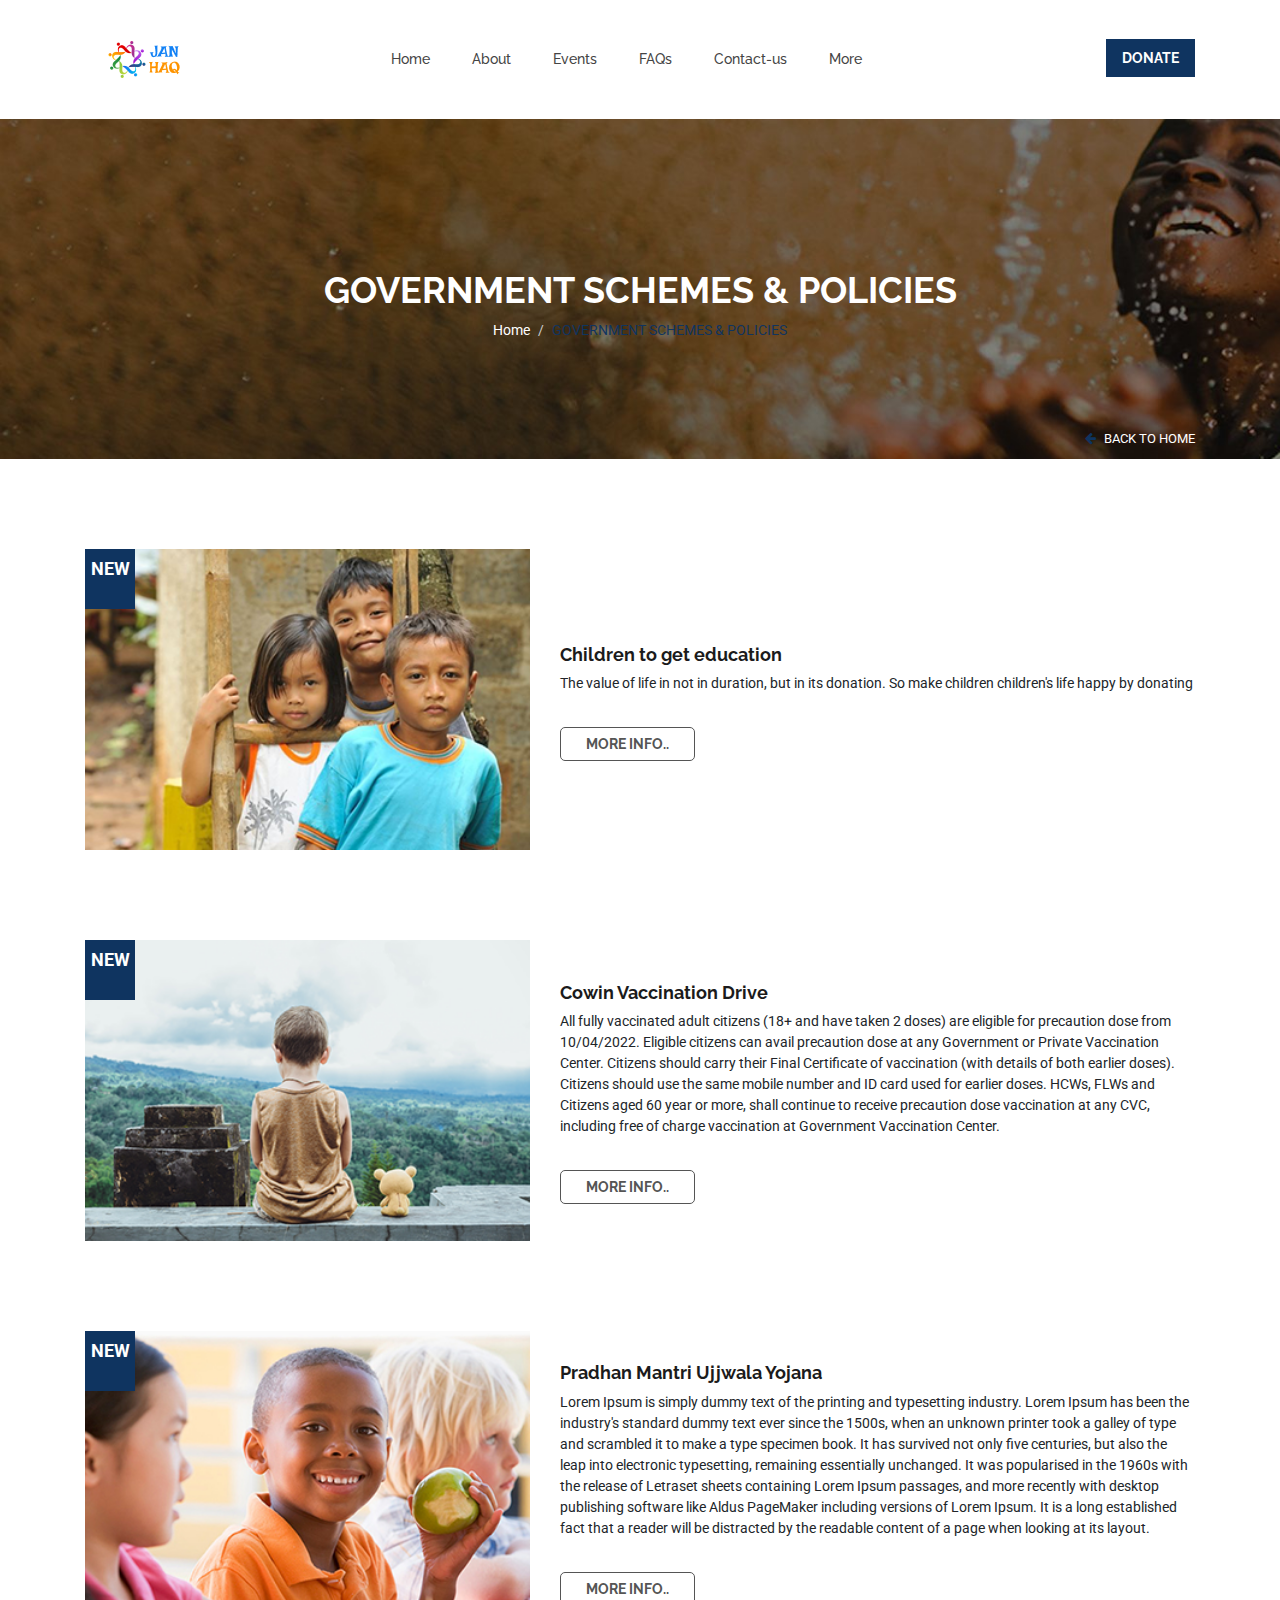
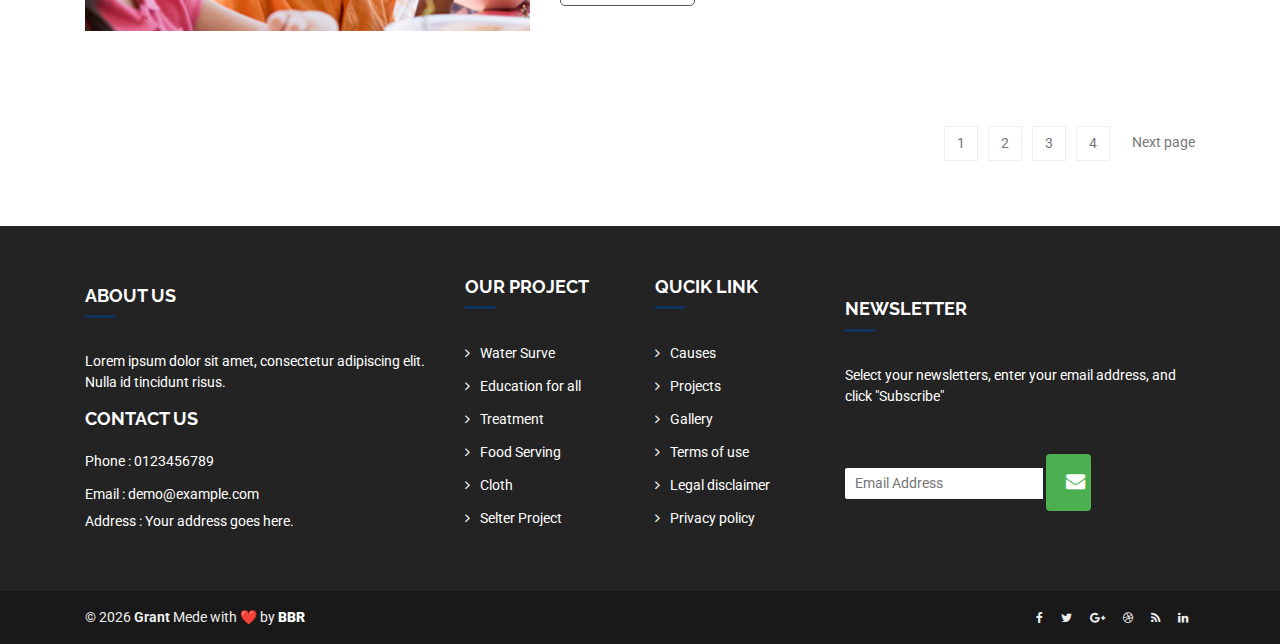
<file: schemes.html>
<!doctype html>
<html class="no-js" lang="en">
<head>
    <meta charset="utf-8">
    <meta http-equiv="x-ua-compatible" content="ie=edge">
    <title>SCHEMES</title>
    <meta name="description" content="">
    <meta name="viewport" content="width=device-width, initial-scale=1">
    <link rel="shortcut icon" type="image/x-icon" href="img/favicon.ico">
    <link rel="stylesheet" href="master.css">
</head>
<body>
    <!-- Start main area -->
    <div class="main-area">
        <!-- Start header -->
        <header>
            <!-- Start header top -->
            <div class="header-top">
                <div class="container">
                    <div class="row">
                        <div class="col-md-5 col-lg-6">
                        </div>
                        
                    </div>
                </div>
            </div>
            <!-- End header top -->
            <!-- Start main menu area -->
            <div class="main-menu-area" id="sticker">
                <div class="container">
                    <div class="row">
                        <div class="col-md-3 col-6">
                            <div class="logo ptb-32">
                                <a href="index.html">
                                    <img src="img/logo.png" alt="">
                                </a>
                            </div>
                        </div>
                        <div class="col-md-9 col-6 position-relative">
                            <div class="main-menu">
                                <nav>
                                    <ul>
                                        <li><a href="index.html">Home</a></li>
                                        <li><a href="about.html">About</a></li>
                                        <li><a href="schemes.html">Events</a></li>
                                        <li><a href="faqs.html">FAQs</a></li>
                                        <li><a href="#">Contact-us</a>
                                            <ul class="drop-menu">
                                                <li><a href="contact-form.html">Contact Form</a></li>
                                                <li><a href="keep-in-touch.html">Keep In Touch</a></li>
                                                <!-- <li><a href="our-sponsors.html">Our Sponsors</a></li> -->
                                                <!-- <li><a href="our-volunteers.html">Our Volunteers</a></li> -->
                                            </ul>
                                        </li>
                                        <li><a href="#">More</a>
                                            <ul class="drop-menu">
                                                    <!-- <li><a href="causes.html">Causes</a></li> -->
                                                    <li><a href="our-gallery.html">Our Gallery</a></li>
                                                    <!-- <li><a href="services.html">Services</a></li> -->
                                                    <!-- <li><a href="up-comming-events.html">Up Comming Events</a></li> -->
                                                    <!-- <li><a href="what-we-do.html">What we do</a></li> -->
                                            </ul>
                                        </li>
                                    </ul>
                                </nav>
                            </div>
                            <div class="donate-button ptb-32">
                                <a class="waves-effect waves-light" href="donate.html">Donate</a>
                            </div>
                        </div>
                    </div>
                </div>
            </div>
            <!-- End main menu area -->
            <!-- Start mobile menu -->
            <div class="mobile-menu-area">
                <div class="container">
                    <div class="row">
                        <div class="mobile-menu">
                            <nav id="dropdown">
                                <ul class="nav">
                                    <li><a class="home" href="index.html">Home</a></li>
                                    <li><a href="about.html">About</a></li>
                                    <li><a href="faqs.html">FAQs</a>
                                    </li>
                                    <li><a href="#">More</a>
                                        <ul>
                                            <!-- <li><a href="causes.html">Causes</a></li> -->
                                            <li><a href="contact-form.html">Contact Form</a></li>
                                            <li><a href="our-gallery.html">Our Gallery</a></li>
                                            <!-- <li><a href="our-sponsors.html">Our Sponsors</a></li> -->
                                            <!-- <li><a href="our-volunteers.html">Our Volunteers</a></li> -->
                                            <!-- <li><a href="services.html">Services</a></li> -->
                                            <!-- <li><a href="up-comming-events.html">Up Comming Events</a></li> -->
                                            <!-- <li><a href="what-we-do.html">What we do</a></li> -->
                                        </ul>
                                    </li>
                                </ul>
                            </nav>
                        </div>
                    </div>
                </div>
            </div>
            <!-- End mobile menu -->
        </header>
        <!-- End header -->
        <!-- Start page title -->
        <section class="page-title-area">
            <div class="container">
                <div class="row">
                    <div class="col-sm-12 position-relative">
                        <div class="page-title text-center">
                            <h1>GOVERNMENT SCHEMES & POLICIES</h1>
                        </div>
                        <div class="breadcrumbs-area  text-center">
                            <ol class="breadcrumbs">
                                <li><a href="#">Home</a></li>
                                <li class="active">GOVERNMENT SCHEMES & POLICIES</li>
                            </ol>
                        </div>
                        <div class="back-home">
                            <a href="index.html"><i class="fa fa-arrow-left" aria-hidden="true"></i> BACK TO HOME</a>
                        </div>
                    </div>
                </div>
            </div>
        </section>
        <!-- End page title -->
        <!-- Start up comming area -->
        <section class="up-comming-area  pt-90 pb-60">
            <div class="container">
                <div class="row">
                    <div class="col-sm-12">
                        <div class="up-comming-events">
                            <!-- Start single event -->
                            <div class="single-event mb-90 row">
                                <div class="col-md-5">
                                    <div class="event-image">
                                        <img src="img/event/event-one.png" alt="">
                                        <h3>NEW</h3>
                                    </div>
                                </div>
                                <div class="col-md-7">
                                    <div class="event-text">
                                        <h3><a href="#">Children to get education</a></h3>
                                        <p>The value of life in not in duration, but in its donation. So make children children's life happy by donating </p>
                                        <a class="btn-md bo-ra-5" href="pincode.html">More Info..</a>
                                    </div>
                                </div>
                            </div>
                            <!-- End single event -->
                            <!-- Start single event -->
                            <div class="single-event mb-90 row">
                                <div class="col-md-5">
                                    <div class="event-image">
                                        <img src="img/event/event-two.png" alt="">
                                        <h3>NEW</h3>
                                    </div>
                                </div>
                                <div class="col-md-7">
                                    <div class="event-text">
                                        <h3><a href="#">Cowin Vaccination Drive</a></h3>
                                        
                                        <p>All fully vaccinated adult citizens (18+ and have taken 2 doses) are eligible for precaution dose from 10/04/2022. Eligible citizens can avail precaution dose at any Government or Private Vaccination Center. Citizens should carry their Final Certificate of vaccination (with details of both earlier doses). Citizens should use the same mobile number and ID card used for earlier doses.

                                            HCWs, FLWs and Citizens aged 60 year or more, shall continue to receive precaution dose vaccination at any CVC, including free of charge vaccination at Government Vaccination Center. </p>
                                        <a class="btn-md bo-ra-5" href="pincode.html">More Info..</a>
                                    </div>
                                </div>
                            </div>
                            <!-- End single event -->
                            <!-- Start single event -->
                            <div class="single-event mb-90 row">
                                <div class="col-md-5">
                                    <div class="event-image">
                                        <img src="img/event/event-three.png" alt="">
                                        <h3>NEW</h3>
                                    </div>
                                </div>
                                <div class="col-md-7">
                                    <div class="event-text">
                                        <h3><a href="#">Pradhan Mantri Ujjwala Yojana</a></h3>
                                        <p>Lorem Ipsum is simply dummy text of the printing and typesetting industry. Lorem Ipsum has been the industry's standard dummy text ever since the 1500s, when an unknown printer took a galley of type and scrambled
                                            it to make a type specimen book. It has survived not only five centuries, but also the leap into electronic typesetting, remaining essentially unchanged. It was popularised in the 1960s with the release of Letraset
                                            sheets containing Lorem Ipsum passages, and more recently with desktop publishing software like Aldus PageMaker including versions of Lorem Ipsum. It is a long established fact that a reader will be distracted
                                            by the readable content of a page when looking at its layout. </p>
                                        <a class="btn-md bo-ra-5" href="pincode.html">More Info..</a>
                                    </div>
                                </div>
                            </div>
                            <!-- End single event -->
                            <!-- Start single event -->
                            <!-- <div class="single-event mb-90 row">
                                <div class="col-md-5">
                                    <div class="event-image">
                                        <img src="img/event/event-four.png" alt="">
                                        <h3>19 mar</h3>
                                    </div>
                                </div>
                                <div class="col-md-7">
                                    <div class="event-text">
                                        <h3><a href="#">EVENT TITLE GOES HERE</a></h3>
                                        <p>Lorem Ipsum is simply dummy text of the printing and typesetting industry. Lorem Ipsum has been the industry's standard dummy text ever since the 1500s, when an unknown printer took a galley of type and scrambled
                                            it to make a type specimen book. It has survived not only five centuries, but also the leap into electronic typesetting, remaining essentially unchanged. It was popularised in the 1960s with the release of Letraset
                                            sheets containing Lorem Ipsum passages, and more recently with desktop publishing software like Aldus PageMaker including versions of Lorem Ipsum. It is a long established fact that a reader will be distracted
                                            by the readable content of a page when looking at its layout. </p>
                                        <a class="btn-md bo-ra-5" href="#">More</a>
                                    </div>
                                </div>
                            </div> -->
                            <!-- End single event -->
                        </div>
                        <div class="blog-pagination float-left">
                            <nav>
                                <ul>
                                    <li><a href="#">1</a></li>
                                    <li><a href="#">2</a></li>
                                    <li><a href="#">3</a></li>
                                    <li><a href="#">4</a></li>
                                    <li><a href="#">Next page</a></li>
                                </ul>
                            </nav>
                        </div>
                    </div>
                </div>
            </div>
        </section>
        <!-- End up comming area -->

        <!-- Start footer -->
        <footer>
            <div class="footer-top pt-50 pb-50">
                <div class="footer-widget-area">
                    <div class="container">
                        <div class="row gy-4">
                            <!-- Start footer widget -->
                            <div class="col-sm-6 col-lg-4">
                                <div class="footer-widget widget-one">
                                    <div class="footer-widget-title">
                                        <h3>ABOUT US</h3>
                                    </div>
                                    <div class="widget-about-content">
                                        <p>Lorem ipsum dolor sit amet, consectetur adipiscing elit. Nulla id tincidunt risus. </p>
                                    </div>
                                    <div class="widget-contact-content">
                                        <h3>CONTACT US</h3>
                                        <a href="tel:0123456789">Phone : 0123456789</a>
                                        <a href="mailto:demo@example.com">Email :  demo@example.com</a>
                                        <p>Address : Your address goes here.</p>
                                    </div>
                                </div>
                            </div>
                            <!-- End footer widget -->
                            <!-- Start footer widget -->
                            <div class="col-sm-6 col-lg-2">
                                <div class="footer-widget widget-two">
                                    <div class="footer-widget-title">
                                        <h3>OUR PROJECT</h3>
                                    </div>
                                    <nav>
                                        <ul>
                                            <li><a href="#">Water Surve</a></li>
                                            <li><a href="#">Education for all</a></li>
                                            <li><a href="#">Treatment</a></li>
                                            <li><a href="#">Food Serving</a></li>
                                            <li><a href="#">Cloth</a></li>
                                            <li><a href="#">Selter Project</a></li>
                                        </ul>
                                    </nav>
                                </div>
                            </div>
                            <!-- End footer widget -->
                            <!-- Start footer widget -->
                            <div class="col-sm-6 col-lg-2">
                                <div class="footer-widget widget-two">
                                    <div class="footer-widget-title">
                                        <h3>QUCIK LINK</h3>
                                    </div>
                                    <nav>
                                        <ul>
                                            <li><a href="#">Causes</a></li>
                                            <li><a href="#">Projects</a></li>
                                            <li><a href="#">Gallery</a></li>
                                            <li><a href="#">Terms of use</a></li>
                                            <li><a href="#">Legal disclaimer</a></li>
                                            <li><a href="#">Privacy policy</a></li>
                                        </ul>
                                    </nav>
                                </div>
                            </div>
                            <!-- End footer widget -->
                            <!-- Start footer widget -->
                            <div class="col-sm-6 col-lg-4">
                                <div class="footer-widget widget-four">
                                    <div class="footer-widget-title">
                                        <h3>NEWSLETTER</h3>
                                    </div>
                                    <div class="widget-about-content">
                                        <p>Select your newsletters, enter your email address, and click "Subscribe"</p>
                                    </div>
                                    <div class="newslater">
                                        <form id="mc-form" class="mc-form form">
                                            <input id="mc-email" type="email" autocomplete="off" placeholder="Email Address">
                                            <button id="mc-submit" type="submit"><i class="fa fa-envelope" aria-hidden="true"></i></button>
                                        </form>
                                        <!-- mailchimp-alerts Start -->
                                        <div class="mailchimp-alerts text-centre">
                                            <div class="mailchimp-submitting"></div>
                                            <!-- mailchimp-submitting end -->
                                            <div class="mailchimp-success"></div>
                                            <!-- mailchimp-success end -->
                                            <div class="mailchimp-error"></div>
                                            <!-- mailchimp-error end -->
                                        </div>
                                        <!-- mailchimp-alerts end -->
                                    </div>
                                </div>
                            </div>
                            <!-- End footer widget -->
                        </div>
                    </div>
                </div>
            </div>
            <div class="footer-bottom">
                <div class="container">
                    <div class="row">
                        <div class="col-md-8">
                            <div class="copyright">
                                <p> &copy;
                                    <script>
                                        document.write(new Date().getFullYear() + ' ');
                                    </script> <strong> Grant  </strong> Mede with ❤️ by <a href="#" target="_blank"><strong>BBR</strong></a></a>
                                </p>
                            </div>
                        </div>
                        <div class="col-md-4">
                            <div class="footer-social">
                                <nav>
                                    <ul>
                                        <li><a href="#"><i class="fa fa-facebook" aria-hidden="true"></i></a></li>
                                        <li><a href="#"><i class="fa fa-twitter" aria-hidden="true"></i></a></li>
                                        <li><a href="#"><i class="fa fa-google-plus" aria-hidden="true"></i></a></li>
                                        <li><a href="#"><i class="fa fa-dribbble" aria-hidden="true"></i></a></li>
                                        <li><a href="#"><i class="fa fa-rss" aria-hidden="true"></i></a></li>
                                        <li><a href="#"><i class="fa fa-linkedin" aria-hidden="true"></i></a></li>
                                    </ul>
                                </nav>
                            </div>
                        </div>
                    </div>
                    <div class="" id="back-top"></div>
                </div>
            </div>
        </footer>
        <!-- End footer -->

    </div>
    <!-- End main area -->

    <!-- modernizr-3.6.0.min js
		============================================ -->
    <script src="js/vendor/modernizr-3.6.0.min.js"></script>

    <!-- jquery-3.6.0.min js
		============================================ -->
    <script src="js/vendor/jquery-3.6.0.min.js"></script>

    <!-- jquery-migrate-3.3.2.min js
		============================================ -->
    <script src="js/vendor/jquery-migrate-3.3.2.min.js"></script>

    <!-- bootstrap js
		============================================ -->
    <script src="js/bootstrap.bundle.min.js"></script>

    <!-- owl.carousel.min js
		============================================ -->
    <script src="js/owl.carousel.min.js"></script>

    <!-- jquery.nivo.slider.pack js
		============================================ -->
    <script src="js/jquery.nivo.slider.pack.js"></script>

    <!-- jquery.mixitup.min js
        ============================================ -->
    <script src="js/jquery.mixitup.min.js"></script>

    <!-- jquery.magnific-popup.min js
        ============================================ -->
    <script src="js/jquery.magnific-popup.min.js"></script>

    <!-- jquery.meanmenu js
        ============================================ -->
    <script src="js/jquery.meanmenu.js"></script>

    <!-- jquery.syotimer.min js
        ============================================ -->
    <script src="js/jquery.syotimer.min.js"></script>

    <!-- wow js
		============================================ -->
    <script src="js/wow.js"></script>

    <!-- jquery.scrollUp.min js
        ============================================ -->
    <script src="js/jquery.scrollUp.min.js"></script>

    <!-- jquery.ajaxchimp.min js
        ============================================ -->
    <script src="js/jquery.ajaxchimp.min.js"></script>

    <!-- plugins js
		============================================ -->
    <script src="js/plugins.js"></script>

    <script>
        new WOW().init();
    </script>

    <!-- styleswitch js
        ============================================ -->
    <script src="js/styleswitch.js"></script>

    <!-- main js
		============================================ -->
    <script src="js/main.js"></script>
</body>

</html>
</file>
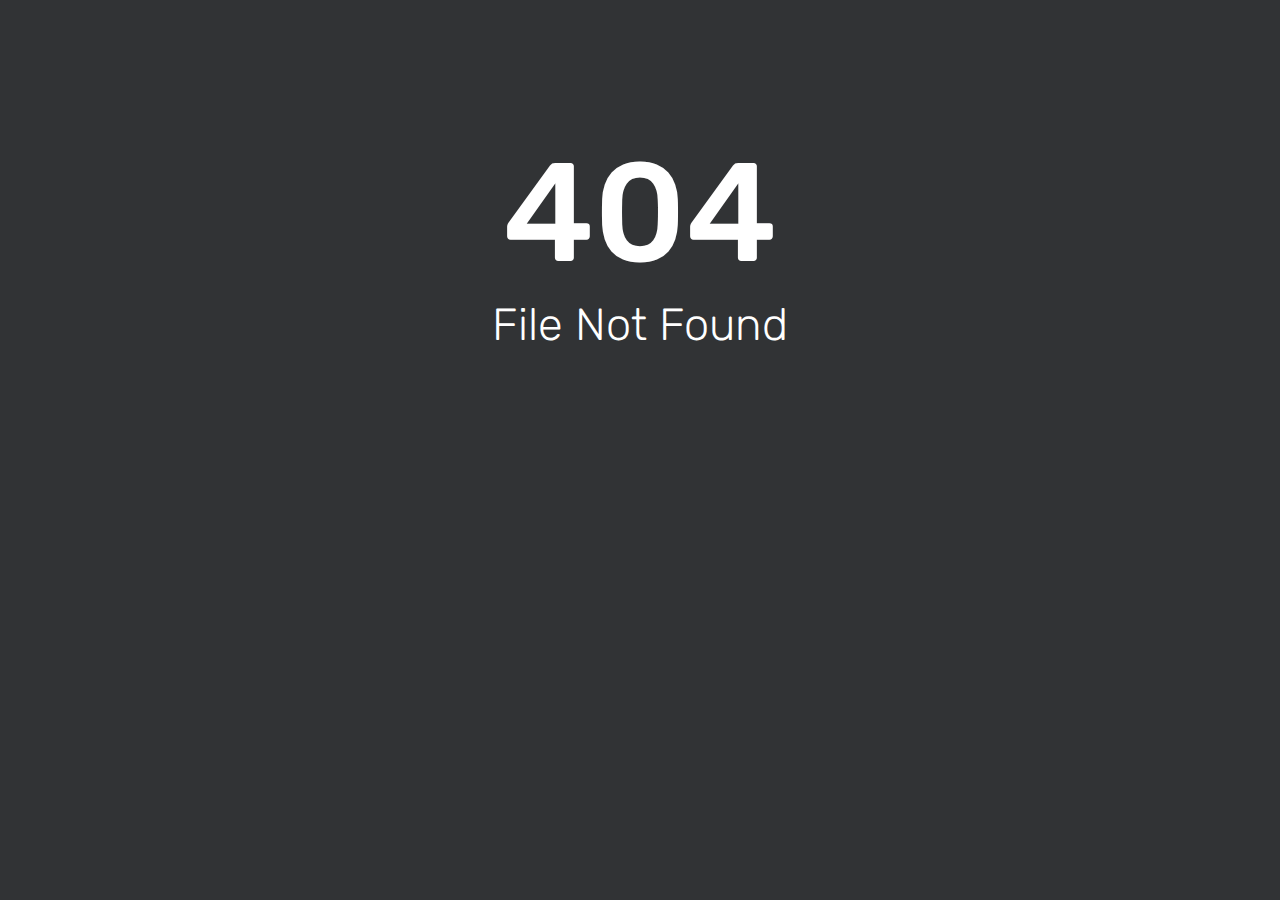
<file: img/about/bg-3.html>
<html><head><title>404 - File Not Found</title><link href='//fonts.bunny.net/css?family=Rubik:300,400,500' rel='stylesheet' type='text/css'><style>html, body { width: 100%; margin: 0; padding: 0; text-align: center; font-family: 'Rubik'; background-repeat: no-repeat; background-position: bottom center; background-size: cover; color: white; height: 100%; background-color: #313335; } h1 {margin-bottom: 0px;font-weight: bold;font-size: 140px;font-weight: 500;padding-top: 130px;margin-bottom: -35px;}h2 {font-size: 45px;color: white; font-weight: 200;}</style></head><body><div id='content'><h1 style='margin-bottom: -35px;'>404</h1><h2>File Not Found</h2></div></body></html>
</file>
<file: css/faq.css>
body{margin-top:20px;}
.section_padding_130 {
    padding-top: 130px;
    padding-bottom: 130px;
}
.faq_area {
    position: relative;
    z-index: 1;
    background-color: #f5f5ff;
}

.faq-accordian {
    position: relative;
    z-index: 1;
}
.faq-accordian .card {
    position: relative;
    z-index: 1;
    margin-bottom: 1.5rem;
}
.faq-accordian .card:last-child {
    margin-bottom: 0;
}
.faq-accordian .card .card-header {
    background-color: #ffffff;
    padding: 0;
    border-bottom-color: #ebebeb;
}
.faq-accordian .card .card-header h6 {
    cursor: pointer;
    padding: 1.75rem 2rem;
    color: #3f43fd;
    display: -webkit-box;
    display: -ms-flexbox;
    display: flex;
    -webkit-box-align: center;
    -ms-flex-align: center;
    -ms-grid-row-align: center;
    align-items: center;
    -webkit-box-pack: justify;
    -ms-flex-pack: justify;
    justify-content: space-between;
}
.faq-accordian .card .card-header h6 span {
    font-size: 1.5rem;
}
.faq-accordian .card .card-header h6.collapsed {
    color: #070a57;
}
.faq-accordian .card .card-header h6.collapsed span {
    -webkit-transform: rotate(-180deg);
    transform: rotate(-180deg);
}
.faq-accordian .card .card-body {
    padding: 1.75rem 2rem;
}
.faq-accordian .card .card-body p:last-child {
    margin-bottom: 0;
}

@media only screen and (max-width: 575px) {
    .support-button p {
        font-size: 14px;
    }
}

.support-button i {
    color: #3f43fd;
    font-size: 1.25rem;
}
@media only screen and (max-width: 575px) {
    .support-button i {
        font-size: 1rem;
    }
}

.support-button a {
    text-transform: capitalize;
    color: #2ecc71;
}
@media only screen and (max-width: 575px) {
    .support-button a {
        font-size: 13px;
    }
}
</file>
<file: master.css>
@import url('css/bootstrap.min.css');
@import url('css/font-awesome.min.css');
@import url('css/owl.carousel.css');
@import url('css/magnific-popup.css');
@import url('css/owl.theme.css');
@import url('css/owl.transitions.css');
@import url('css/nivo-slider.css');
@import url('css/meanmenu.min.css');
@import url('css/main.css'); 
@import url('style.css');
@import url('css/responsive.css'); 


.container-help {
    max-width: 600px;
    margin: 0 auto;
    text-align: center;
  }
  

  button[type="submit"] {
    background-color: #4CAF50;
    color: white;
    padding: 14px 20px;
    margin: 8px 0;
    border: none;
    border-radius: 4px;
    cursor: pointer;
    font-size: 1.2rem;
  }
  
  button[type="submit"]:hover {
    background-color: #3e8e41;
  }

  input[type="text"] {
    width: 80%;
    padding: 12px 20px;
    margin: 8px 0;
    box-sizing: border-box;
    border: none;
    border-radius: 4px;
    background-color: #f8f8f8;
    font-size: 1.2rem;
  }


  
@media(max-width:575px) {
  #glimpse[data-v-0414cb43] {
      padding-top: 4rem
  }
}

img[data-v-0414cb43] {
  max-width: 14vw;
  width: 100%
}

@media(max-width:991px) {
  img[data-v-0414cb43] {
      max-width: 100%
  }
}

.number[data-v-0414cb43] {
  font-weight: 700;
  line-height: 4rem;
  font-size: 4rem
}

@media(max-width:1199px) {
  .number[data-v-0414cb43] {
      font-size: 2.75rem
  }
}

@media(max-width:991px) {
  .number[data-v-0414cb43] {
      font-size: 5rem;
      margin-top: 1rem
  }
}

@media(max-width:767px) {
  .number[data-v-0414cb43] {
      font-size: 2.75rem;
      margin-top: unset
  }
}

.category[data-v-0414cb43] {
  font-weight: 700;
  line-height: 2rem;
  font-size: 2.25rem
}

@media(max-width:1199px) {
  .category[data-v-0414cb43] {
      font-size: 1.5rem
  }
}

@media(max-width:991px) {
  .category[data-v-0414cb43] {
      font-size: 3rem;
      margin-top: 1rem
  }
}

@media(max-width:767px) {
  .category[data-v-0414cb43] {
      font-size: 1.5rem;
      margin-top: -1rem
  }
}

.hackers[data-v-0414cb43] {
  color: #de8510
}

.countries[data-v-0414cb43] {
  color: #ff9a6c
}

.hours[data-v-0414cb43] {
  color: #f97128
}

.projects[data-v-0414cb43] {
  color: #f3af57
}

.workshops[data-v-0414cb43] {
  color: #ef4444
}

.css-sou0d8 {
  display: grid;
  grid-row-gap: .25rem;
  grid-column-gap: .5rem;
  grid-template-columns: repeat(2, 1fr)
}

@media screen and (min-width:62em) {
  .css-sou0d8 {
      grid-template-columns: repeat(5, 1fr)
  }
}

@media screen and (min-width:80em) {
  .css-sou0d8 {
      grid-row-gap: .75rem;
      grid-column-gap: 1.25rem
  }
}

.css-12lxn60 {
  grid-column-start: 1;
  grid-row-start: 1;
  display: -webkit-box;
  display: -webkit-flex;
  display: -ms-flexbox;
  display: flex
}

@media screen and (min-width:62em) {
  .css-12lxn60 {
      grid-column-start: 1;
      grid-row-start: 1
  }
}

.css-1b6n4o1 {
  display: -webkit-box;
  display: -webkit-flex;
  display: -ms-flexbox;
  display: flex;
  -webkit-flex-direction: column;
  -ms-flex-direction: column;
  flex-direction: column;
  -webkit-box-pack: justify;
  -webkit-justify-content: space-between;
  justify-content: space-between
}

.css-muh9sz {
  padding-bottom: .5rem
}

@media screen and (min-width:62em) {
  .css-muh9sz {
      padding-bottom: .5rem
  }
}

.css-17wiz92 {
  grid-column-start: 2;
  grid-row-start: 1;
  display: -webkit-box;
  display: -webkit-flex;
  display: -ms-flexbox;
  display: flex
}

@media screen and (min-width:62em) {
  .css-17wiz92 {
      grid-column-start: 2;
      grid-row-start: 1
  }
}

.css-stn40f {
  grid-column-start: 1;
  grid-row-start: 2;
  display: -webkit-box;
  display: -webkit-flex;
  display: -ms-flexbox;
  display: flex
}

@media screen and (min-width:62em) {
  .css-stn40f {
      grid-column-start: 1;
      grid-row-start: 2
  }
}

.css-9muadm {
  grid-column-start: 2;
  grid-row-start: 2;
  display: -webkit-box;
  display: -webkit-flex;
  display: -ms-flexbox;
  display: flex
}

@media screen and (min-width:62em) {
  .css-9muadm {
      grid-column-start: 2;
      grid-row-start: 2
  }
}

.css-12i9v95 {
  padding-top: 0
}

@media screen and (min-width:62em) {
  .css-12i9v95 {
      padding-top: .5rem
  }
}

.css-1chjc8n {
  grid-column-start: 1;
  grid-row-start: 3;
  display: -webkit-box;
  display: -webkit-flex;
  display: -ms-flexbox;
  display: flex
}

@media screen and (min-width:62em) {
  .css-1chjc8n {
      grid-column-start: 3;
      grid-row-start: 1
  }
}

.css-1iwsc53 {
  display: -webkit-box;
  display: -webkit-flex;
  display: -ms-flexbox;
  display: flex;
  -webkit-flex-direction: column;
  -ms-flex-direction: column;
  flex-direction: column;
  -webkit-box-pack: justify;
  -webkit-justify-content: space-between;
  justify-content: space-between
}

@media screen and (min-width:62em) {
  .css-1iwsc53 {
      -webkit-flex-direction: column-reverse;
      -ms-flex-direction: column-reverse;
      flex-direction: column-reverse;
      --chakra-space-y-reverse: 1;
      --chakra-divide-y-reverse: 1
  }
}

.css-1n4lu7j {
  padding-bottom: 0
}

@media screen and (min-width:62em) {
  .css-1n4lu7j {
      padding-bottom: .5rem
  }
}

.css-1he3fc6 {
  grid-column-start: 2;
  grid-row-start: 3;
  display: -webkit-box;
  display: -webkit-flex;
  display: -ms-flexbox;
  display: flex
}

@media screen and (min-width:62em) {
  .css-1he3fc6 {
      grid-column-start: 3;
      grid-row-start: 2
  }
}

.css-3gpj96 {
  grid-column-start: 1;
  grid-row-start: 4;
  display: -webkit-box;
  display: -webkit-flex;
  display: -ms-flexbox;
  display: flex
}

@media screen and (min-width:62em) {
  .css-3gpj96 {
      grid-column-start: 4;
      grid-row-start: 1
  }
}

.css-34swx9 {
  grid-column-start: 2;
  grid-row-start: 4;
  display: -webkit-box;
  display: -webkit-flex;
  display: -ms-flexbox;
  display: flex
}

@media screen and (min-width:62em) {
  .css-34swx9 {
      grid-column-start: 4;
      grid-row-start: 2
  }
}

.css-1pfcx1i {
  grid-column-start: 1;
  grid-row-start: 5;
  display: -webkit-box;
  display: -webkit-flex;
  display: -ms-flexbox;
  display: flex
}

@media screen and (min-width:62em) {
  .css-1pfcx1i {
      grid-column-start: 5;
      grid-row-start: 1
  }
}

.css-1uhfr2d {
  grid-column-start: 2;
  grid-row-start: 5;
  display: -webkit-box;
  display: -webkit-flex;
  display: -ms-flexbox;
  display: flex
}

@media screen and (min-width:62em) {
  .css-1uhfr2d {
      grid-column-start: 5;
      grid-row-start: 2
  }
}

.css-11650ng {
  display: -webkit-box;
  display: -webkit-flex;
  display: -ms-flexbox;
  display: flex;
  -webkit-box-pack: center;
  -ms-flex-pack: center;
  -webkit-justify-content: center;
  justify-content: center;
  -webkit-padding-start: 1rem;
  padding-inline-start: 1rem;
  -webkit-padding-end: 1rem;
  padding-inline-end: 1rem;
  margin-top: 4rem
}



.container-help-bg{
    background-color: #F5F5FF;
    border-radius: 3px;
    margin-bottom: 1rem;
    height: 20rem;
}

.container-help{
    display: flex;
    flex-direction: column;
    justify-content: center;
    align-items: center;
    height: 100%;
}
#myVideo {
  width: 100%;
  height: 90vh;
  right: 0;
  bottom: 0;
  min-width: 100%;
  min-height: 100%;
}
</file>
